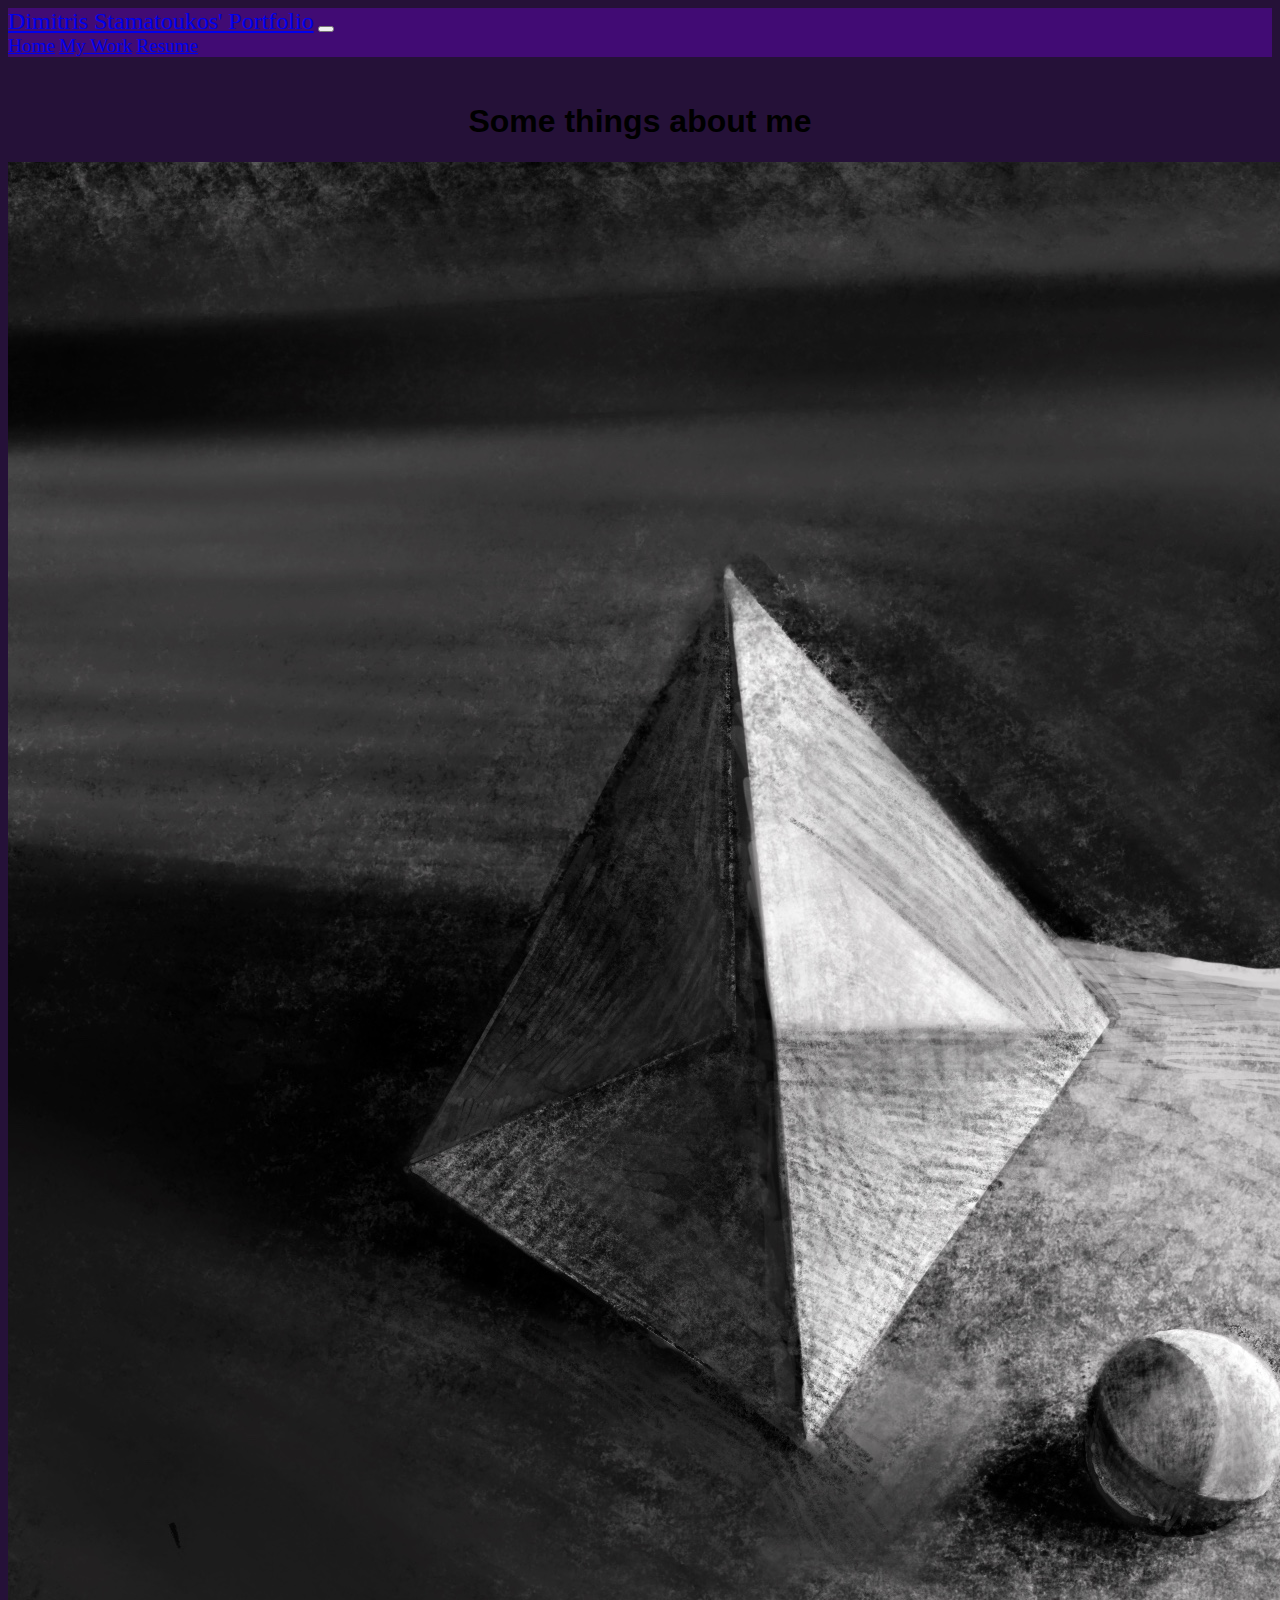
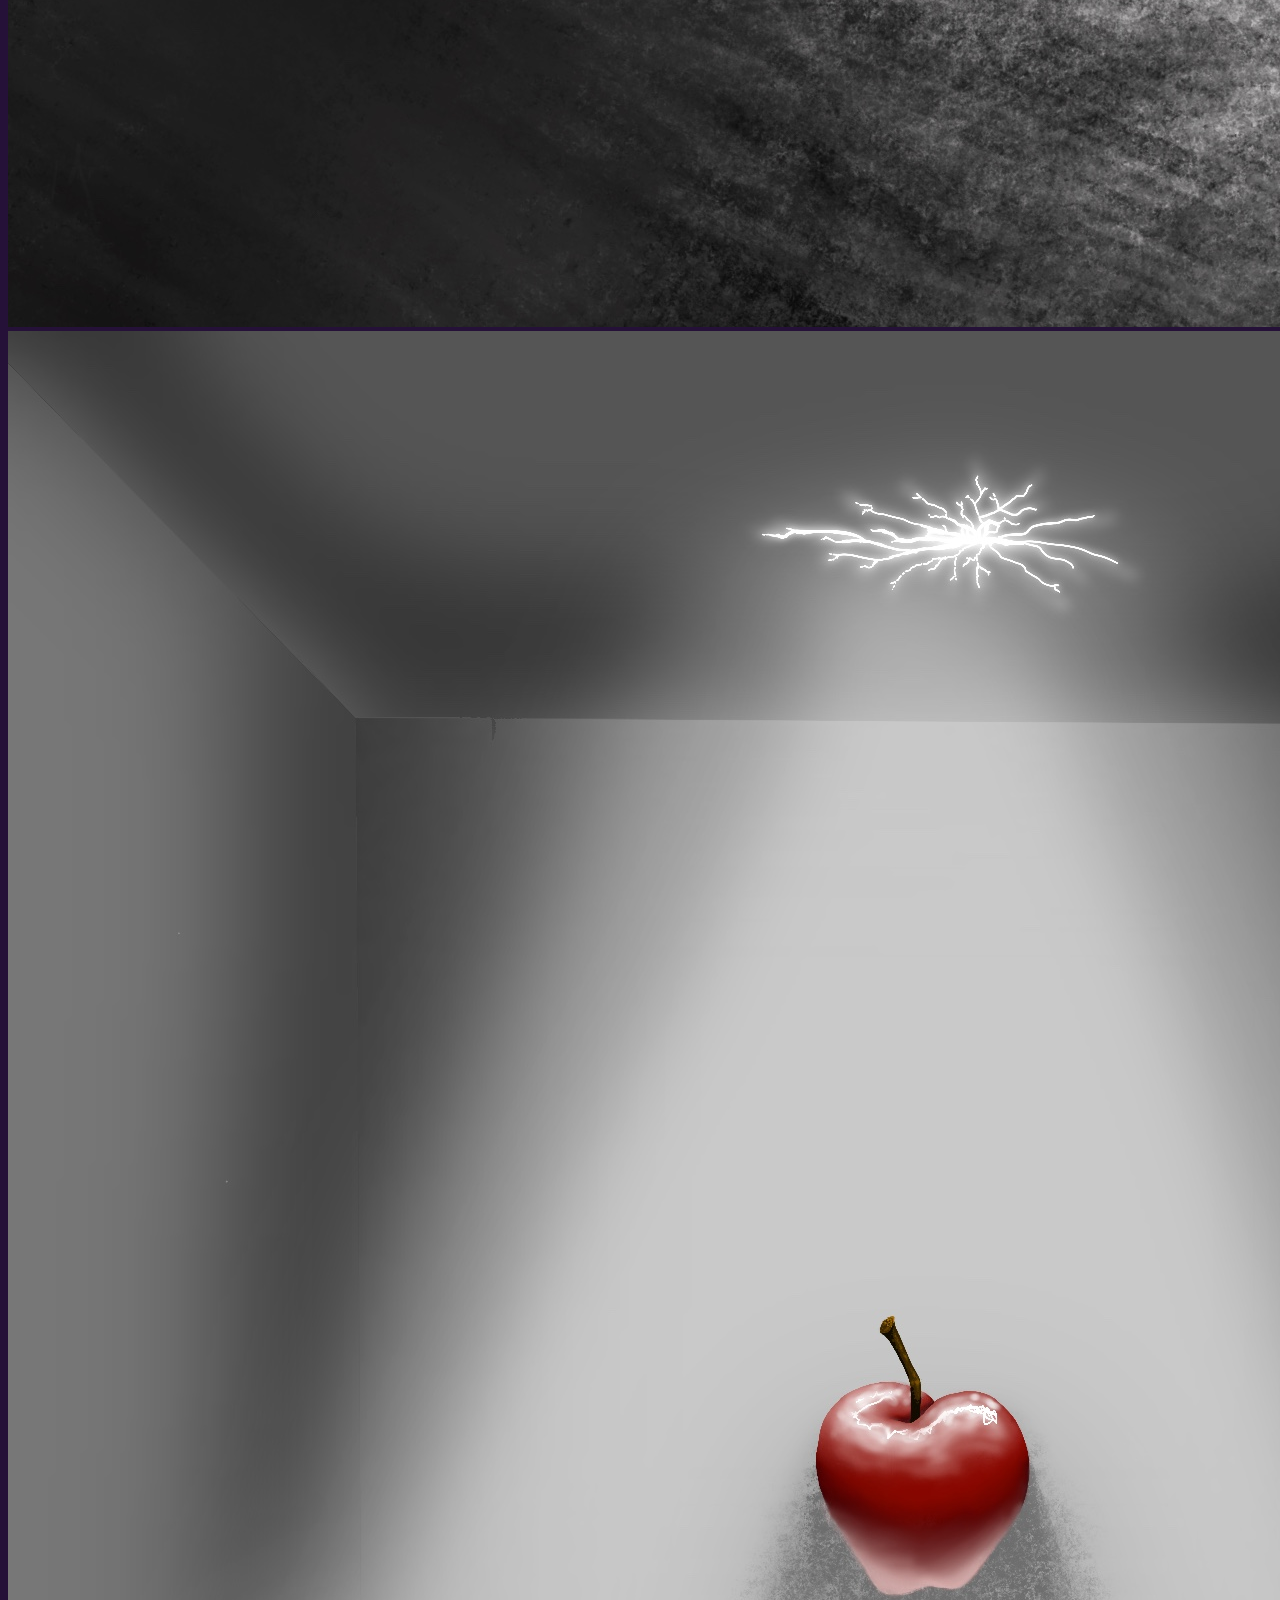
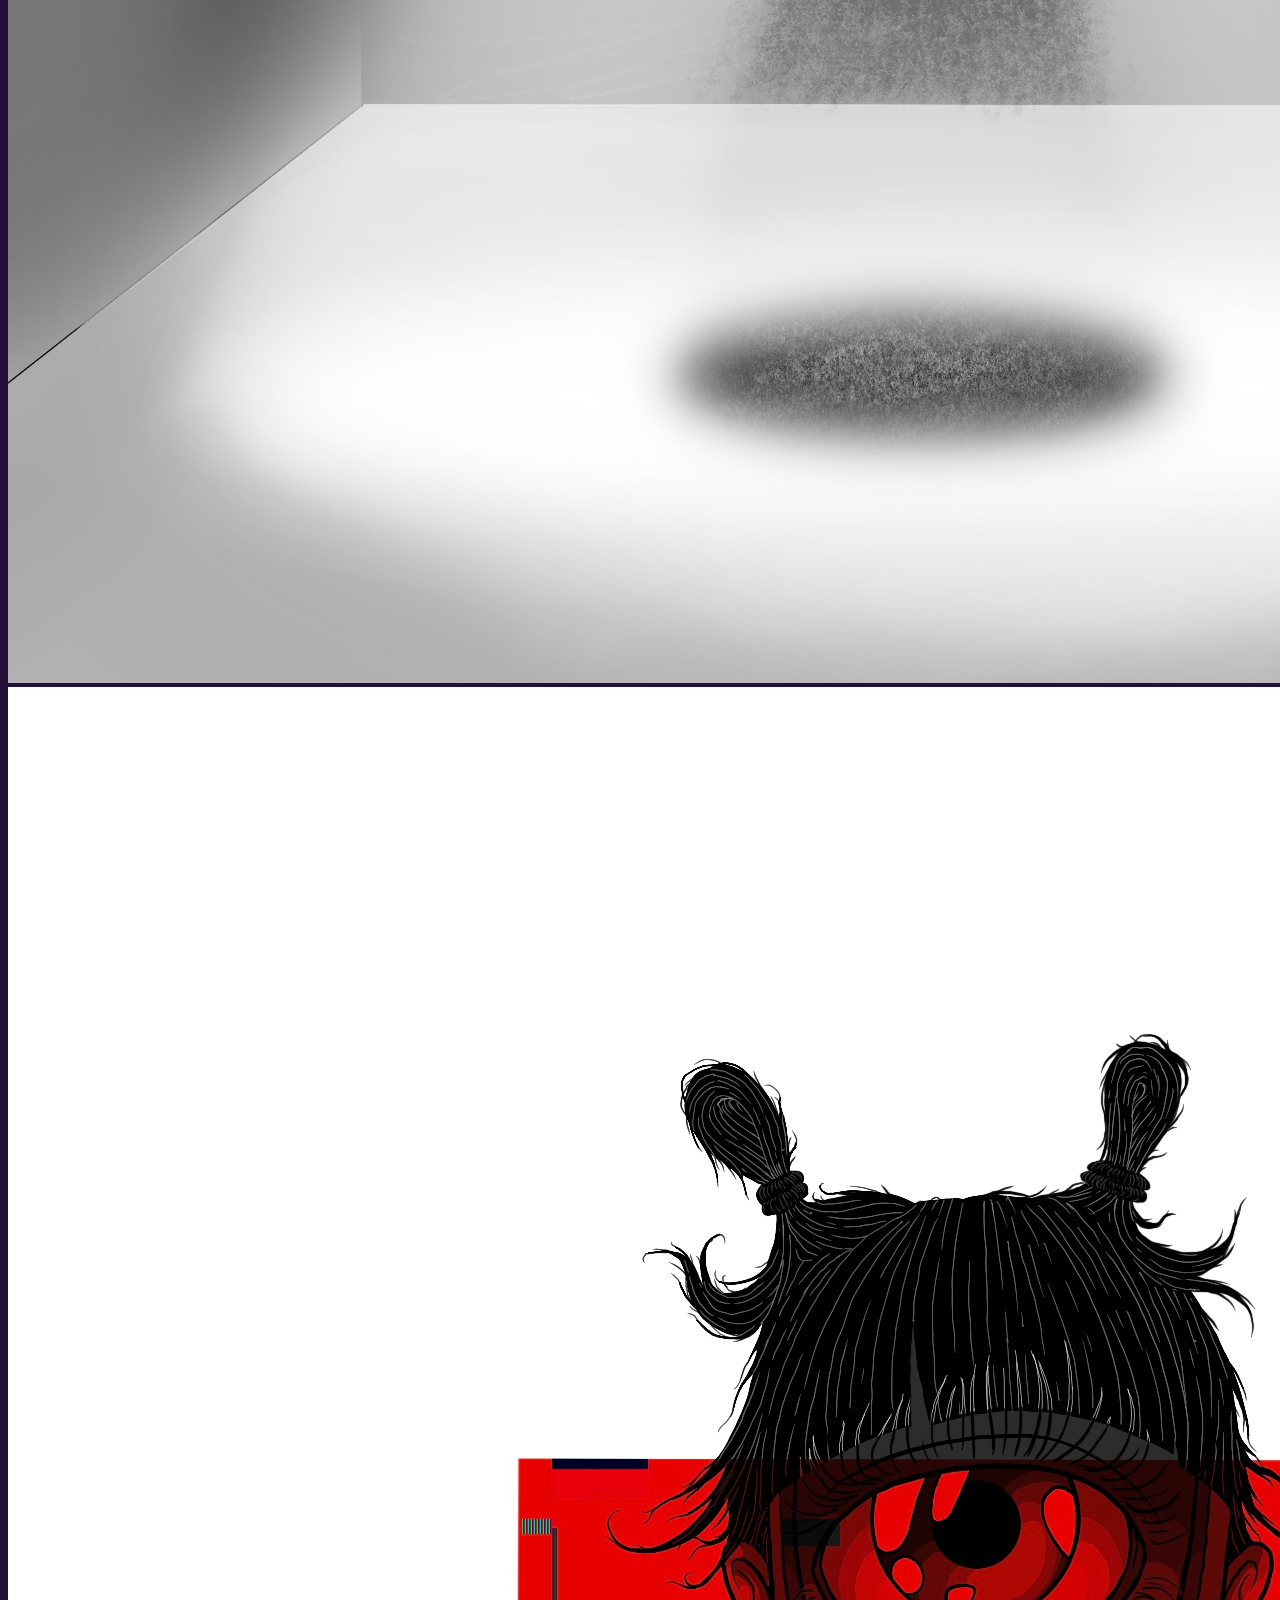
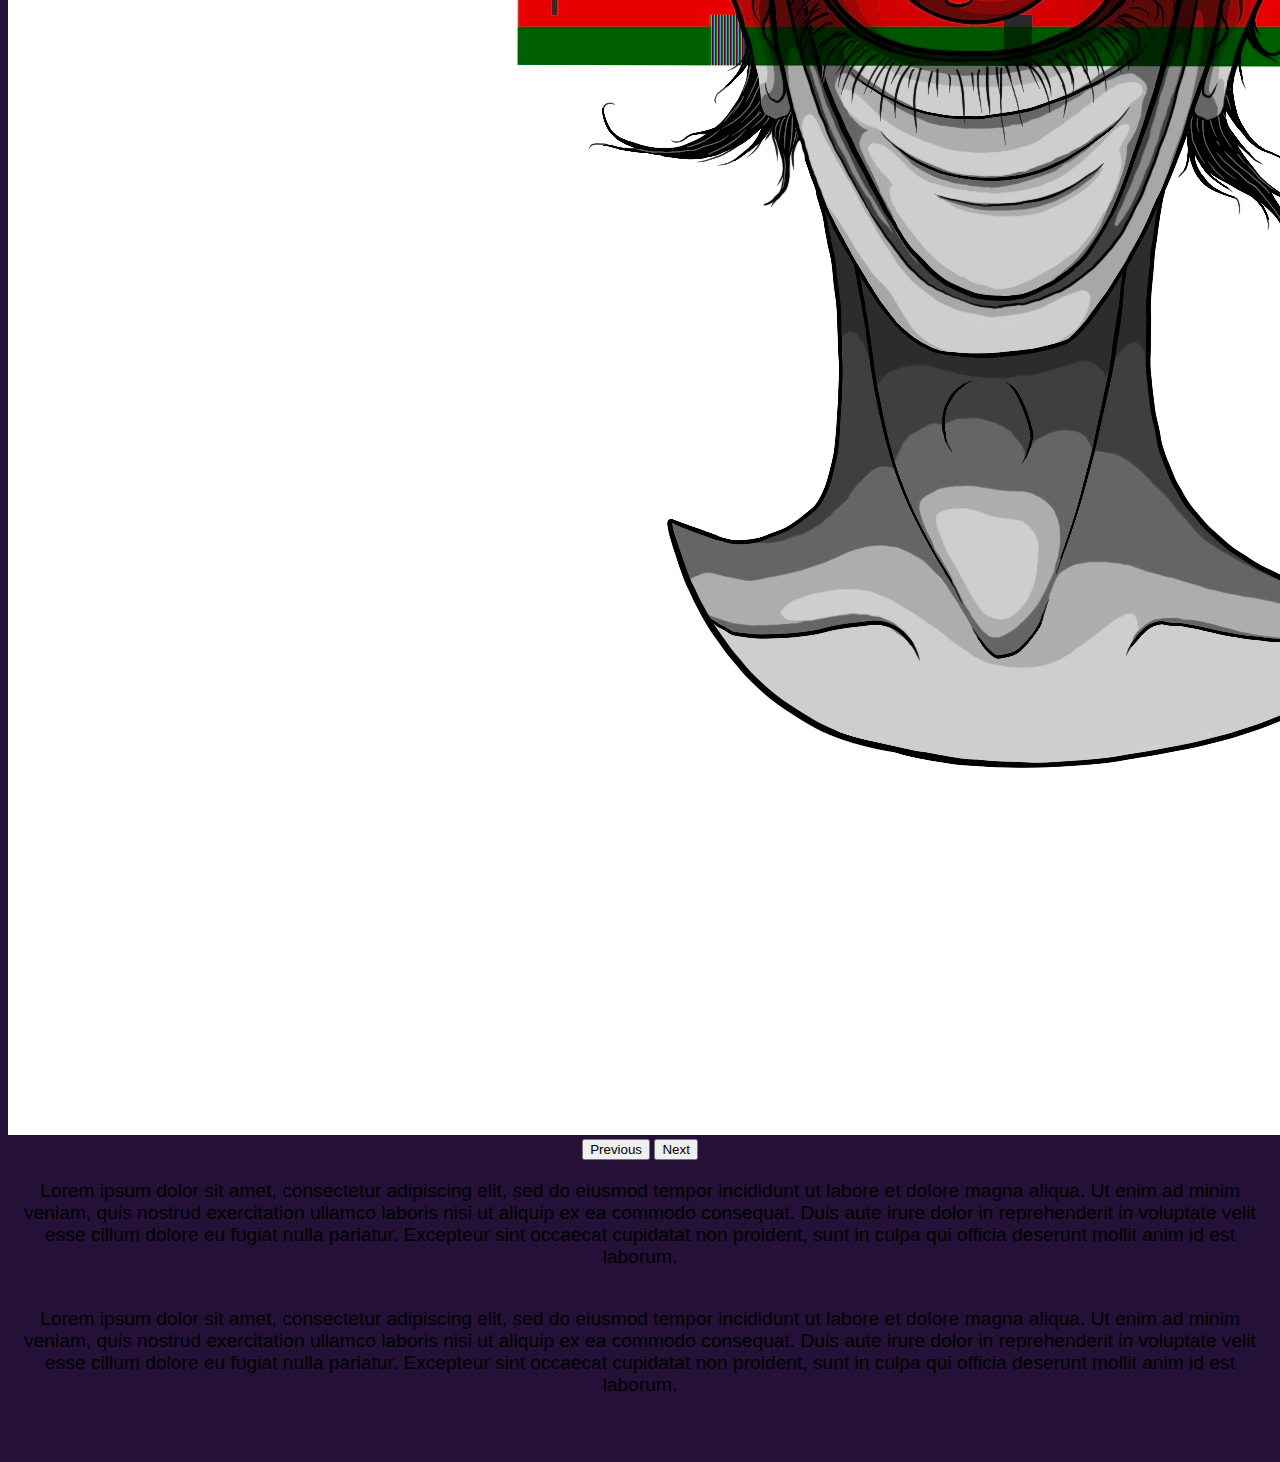
<file: index.html>
<!doctype html>
<html lang="en">
  <head>
    <meta charset="utf-8">
    <meta name="viewport" content="width=device-width, initial-scale=1">
    <title>My Portfolio</title>
    <link href="https://cdn.jsdelivr.net/npm/bootstrap@5.3.0-alpha3/dist/css/bootstrap.min.css" rel="stylesheet" integrity="sha384-KK94CHFLLe+nY2dmCWGMq91rCGa5gtU4mk92HdvYe+M/SXH301p5ILy+dN9+nJOZ" crossorigin="anonymous">
    <link href="styles.css" rel="stylesheet">
  </head>
    <body style="background-color: rgb(37, 17, 56);">
      <nav class="navbar navbar-expand-lg" style="background-color: rgb(65, 11, 116);">
        <div class="container-fluid">
            <a class="navbar-brand text-white" style="font-size:x-large;" href="#">Dimitris Stamatoukos' Portfolio</a>
            <button class="navbar-toggler" type="button" data-bs-toggle="collapse" data-bs-target="#navbarNavAltMarkup" aria-controls="navbarNavAltMarkup" aria-expanded="false" aria-label="Toggle navigation">
              <span class="navbar-toggler-icon"></span>
            </button>
            <div class="collapse navbar-collapse" id="navbarNavAltMarkup">
              <div class="navbar-nav">
                <a class="nav-link active text-white-50" aria-current="page" href="home.html">Home</a>
                <a class="nav-link text-white-50" href="work.html">My Work</a>
                <a class="nav-link text-white-50" href="contact.html">Resume</a>
              </div>
            </div>
        </div>
      </nav>
    <div class="container-lg">
      <h1 class="display-1 text-white">Some things about me</h1>
        <div id="carouselExample" class="carousel slide">
          <div class="carousel-inner">
            <div class="carousel-item active">
              <img src="pics/Pyramid.jpg" class="d-block w-25 mx-auto" alt="Black Lives Matter">
            </div>
            <div class="carousel-item">
              <img src="pics/apple.jpg" class="d-block w-25 mx-auto" alt="Floating apple">
            </div>
            <div class="carousel-item">
              <img src="pics/icu.jpg" class="d-block w-25 mx-auto" alt="All Eyes">
            </div>
          </div>
          <button class="carousel-control-prev" type="button" data-bs-target="#carouselExample" data-bs-slide="prev">
            <span class="carousel-control-prev-icon" aria-hidden="true"></span>
            <span class="visually-hidden">Previous</span>
          </button>
          <button class="carousel-control-next" type="button" data-bs-target="#carouselExample" data-bs-slide="next">
            <span class="carousel-control-next-icon" aria-hidden="true"></span>
            <span class="visually-hidden">Next</span>
          </button>
        </div>
      <p class="text-white-50">
        Lorem ipsum dolor sit amet, consectetur adipiscing elit, sed do eiusmod tempor incididunt ut labore et dolore magna aliqua. Ut enim ad minim veniam, quis nostrud exercitation ullamco laboris nisi ut aliquip ex ea commodo consequat. Duis aute irure dolor in reprehenderit in voluptate velit esse cillum dolore eu fugiat nulla pariatur. Excepteur sint occaecat cupidatat non proident, sunt in culpa qui officia deserunt mollit anim id est laborum.
      </p>
      <p class="text-white-50">
        Lorem ipsum dolor sit amet, consectetur adipiscing elit, sed do eiusmod tempor incididunt ut labore et dolore magna aliqua. Ut enim ad minim veniam, quis nostrud exercitation ullamco laboris nisi ut aliquip ex ea commodo consequat. Duis aute irure dolor in reprehenderit in voluptate velit esse cillum dolore eu fugiat nulla pariatur. Excepteur sint occaecat cupidatat non proident, sunt in culpa qui officia deserunt mollit anim id est laborum.
      </p>
    </div>
  <script src="https://cdn.jsdelivr.net/npm/bootstrap@5.3.0-alpha3/dist/js/bootstrap.bundle.min.js" integrity="sha384-ENjdO4Dr2bkBIFxQpeoTz1HIcje39Wm4jDKdf19U8gI4ddQ3GYNS7NTKfAdVQSZe" crossorigin="anonymous"></script>
  </body>
</html
</file>
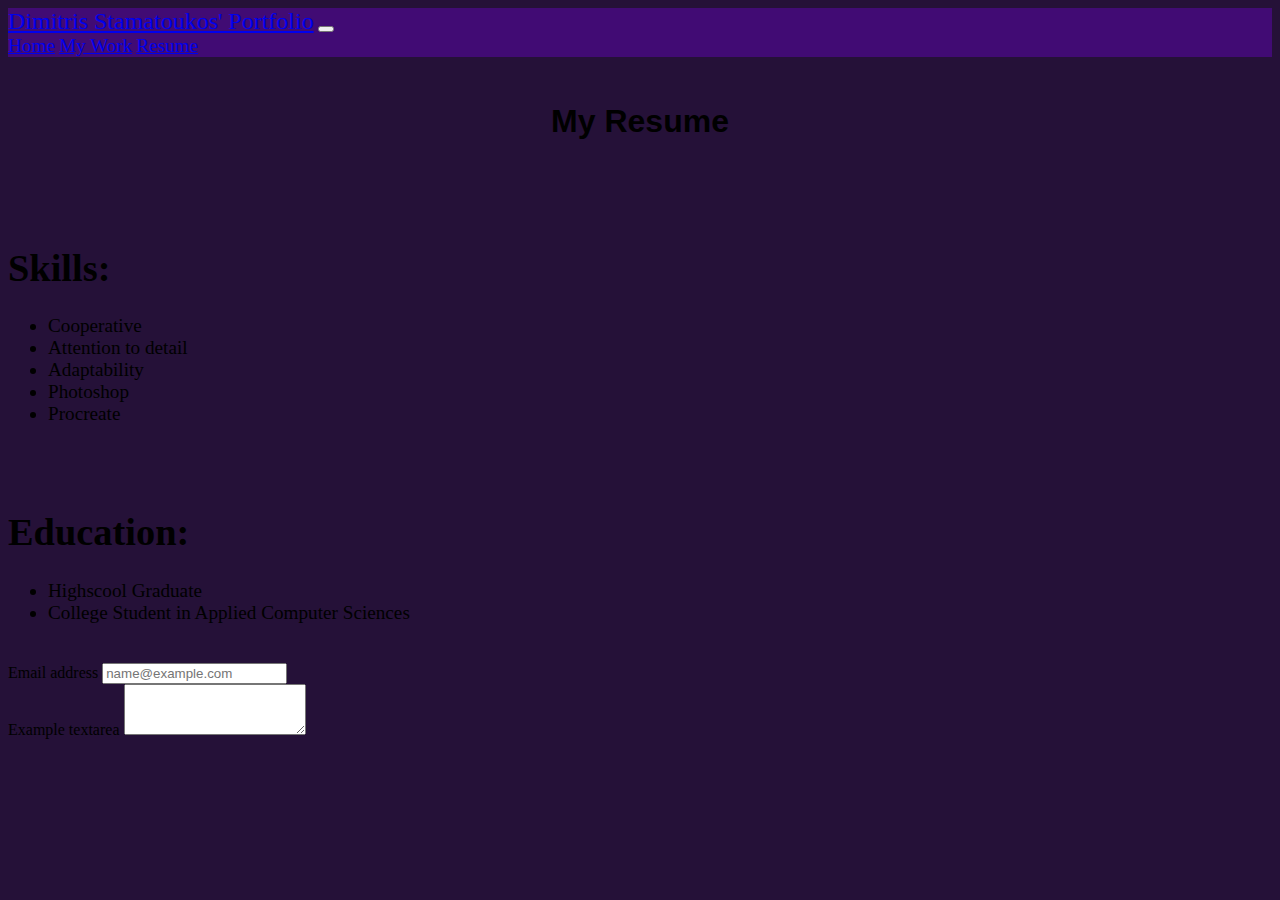
<file: contact.html>
<!doctype html>
<html lang="en">
  <head>
    <meta charset="utf-8">
    <meta name="viewport" content="width=device-width, initial-scale=1">
    <title>My Portfolio</title>
    <link href="https://cdn.jsdelivr.net/npm/bootstrap@5.3.0-alpha3/dist/css/bootstrap.min.css" rel="stylesheet" integrity="sha384-KK94CHFLLe+nY2dmCWGMq91rCGa5gtU4mk92HdvYe+M/SXH301p5ILy+dN9+nJOZ" crossorigin="anonymous">
    <link href="styles.css" rel="stylesheet">
  </head>
  <body style="background-color: rgb(37, 17, 56);">
    <nav class="navbar navbar-expand-lg" style="background-color: rgb(65, 11, 116);">
        <div class="container-fluid">
            <a class="navbar-brand text-white" style="font-size:x-large;" href="#">Dimitris Stamatoukos' Portfolio</a>
            <button class="navbar-toggler" type="button" data-bs-toggle="collapse" data-bs-target="#navbarNavAltMarkup" aria-controls="navbarNavAltMarkup" aria-expanded="false" aria-label="Toggle navigation">
            <span class="navbar-toggler-icon"></span>
            </button>
            <div class="collapse navbar-collapse" id="navbarNavAltMarkup">
            <div class="navbar-nav">
                <a class="nav-link active text-white-50" aria-current="page" href="home.html">Home</a>
                <a class="nav-link text-white-50" href="work.html">My Work</a>
                <a class="nav-link text-white-50" href="contact.html">Resume</a>
            </div>
            </div>
        </div>
    </nav>
    <div class="container-lg">
        <h1 class="display-1 text-white">My Resume</h1>
    </div>
    <div class="container-sm text-white-50">
      <h1>Skills:</h1>
      <ul>
        <li>Cooperative</li>
        <li>Attention to detail</li>
        <li>Adaptability</li>
        <li>Photoshop</li>
        <li>Procreate</li>
      </ul>
    </div>
    <div class="container-sm text-white-50">
      <h1>Education:</h1>
      <ul>
        <li>Highscool Graduate</li>
        <li>College Student in Applied Computer Sciences</li>
      </ul>
    </div>
    <div class="container-sm">
      <div class="mb-3">
        <label for="exampleFormControlInput1" class="form-label form-control-sm">Email address</label>
        <input type="email" class="form-control form-control-sm" id="exampleFormControlInput1" placeholder="name@example.com">
      </div>
      <div class="mb-3">
        <label for="exampleFormControlTextarea1" class="form-label">Example textarea</label>
        <textarea class="form-control" id="exampleFormControlTextarea1" rows="3"></textarea>
      </div>
    </div>
    <script src="https://cdn.jsdelivr.net/npm/bootstrap@5.3.0-alpha3/dist/js/bootstrap.bundle.min.js" integrity="sha384-ENjdO4Dr2bkBIFxQpeoTz1HIcje39Wm4jDKdf19U8gI4ddQ3GYNS7NTKfAdVQSZe" crossorigin="anonymous"></script>
  </body>
</html>
</file>
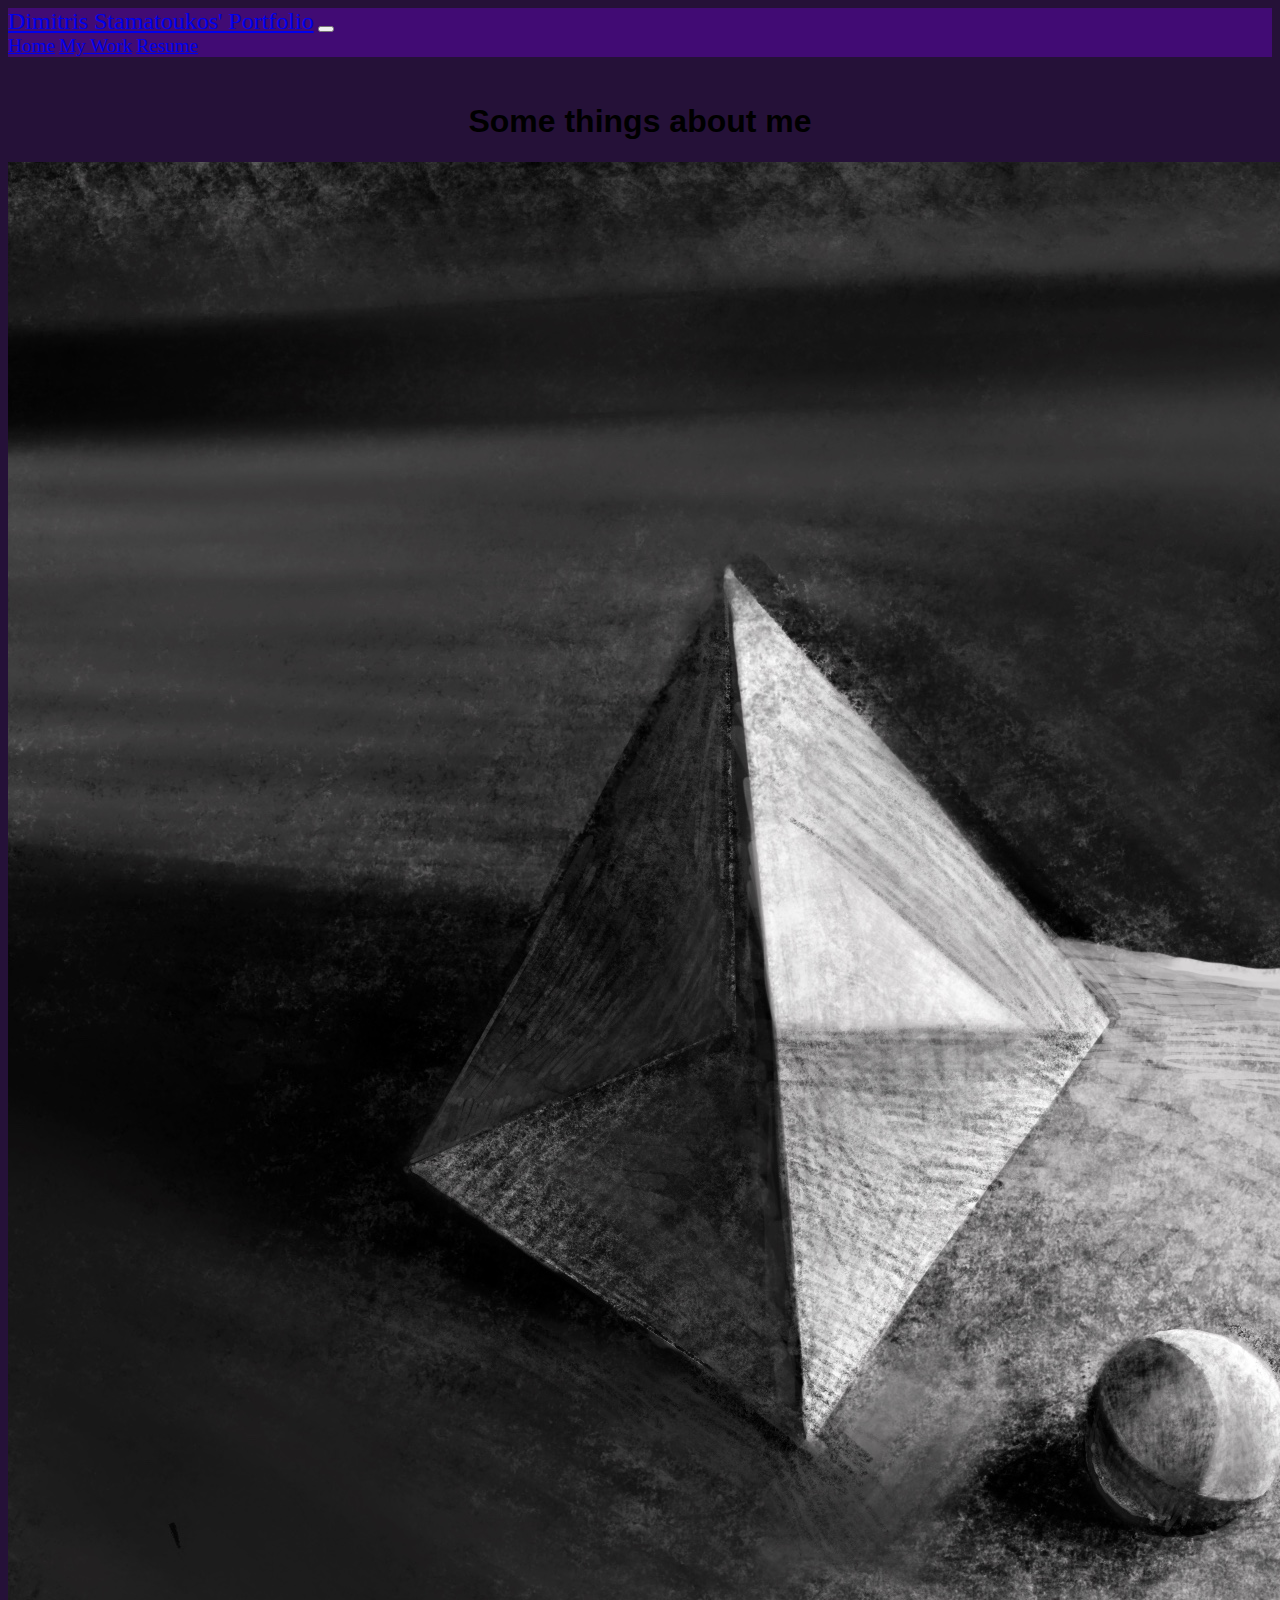
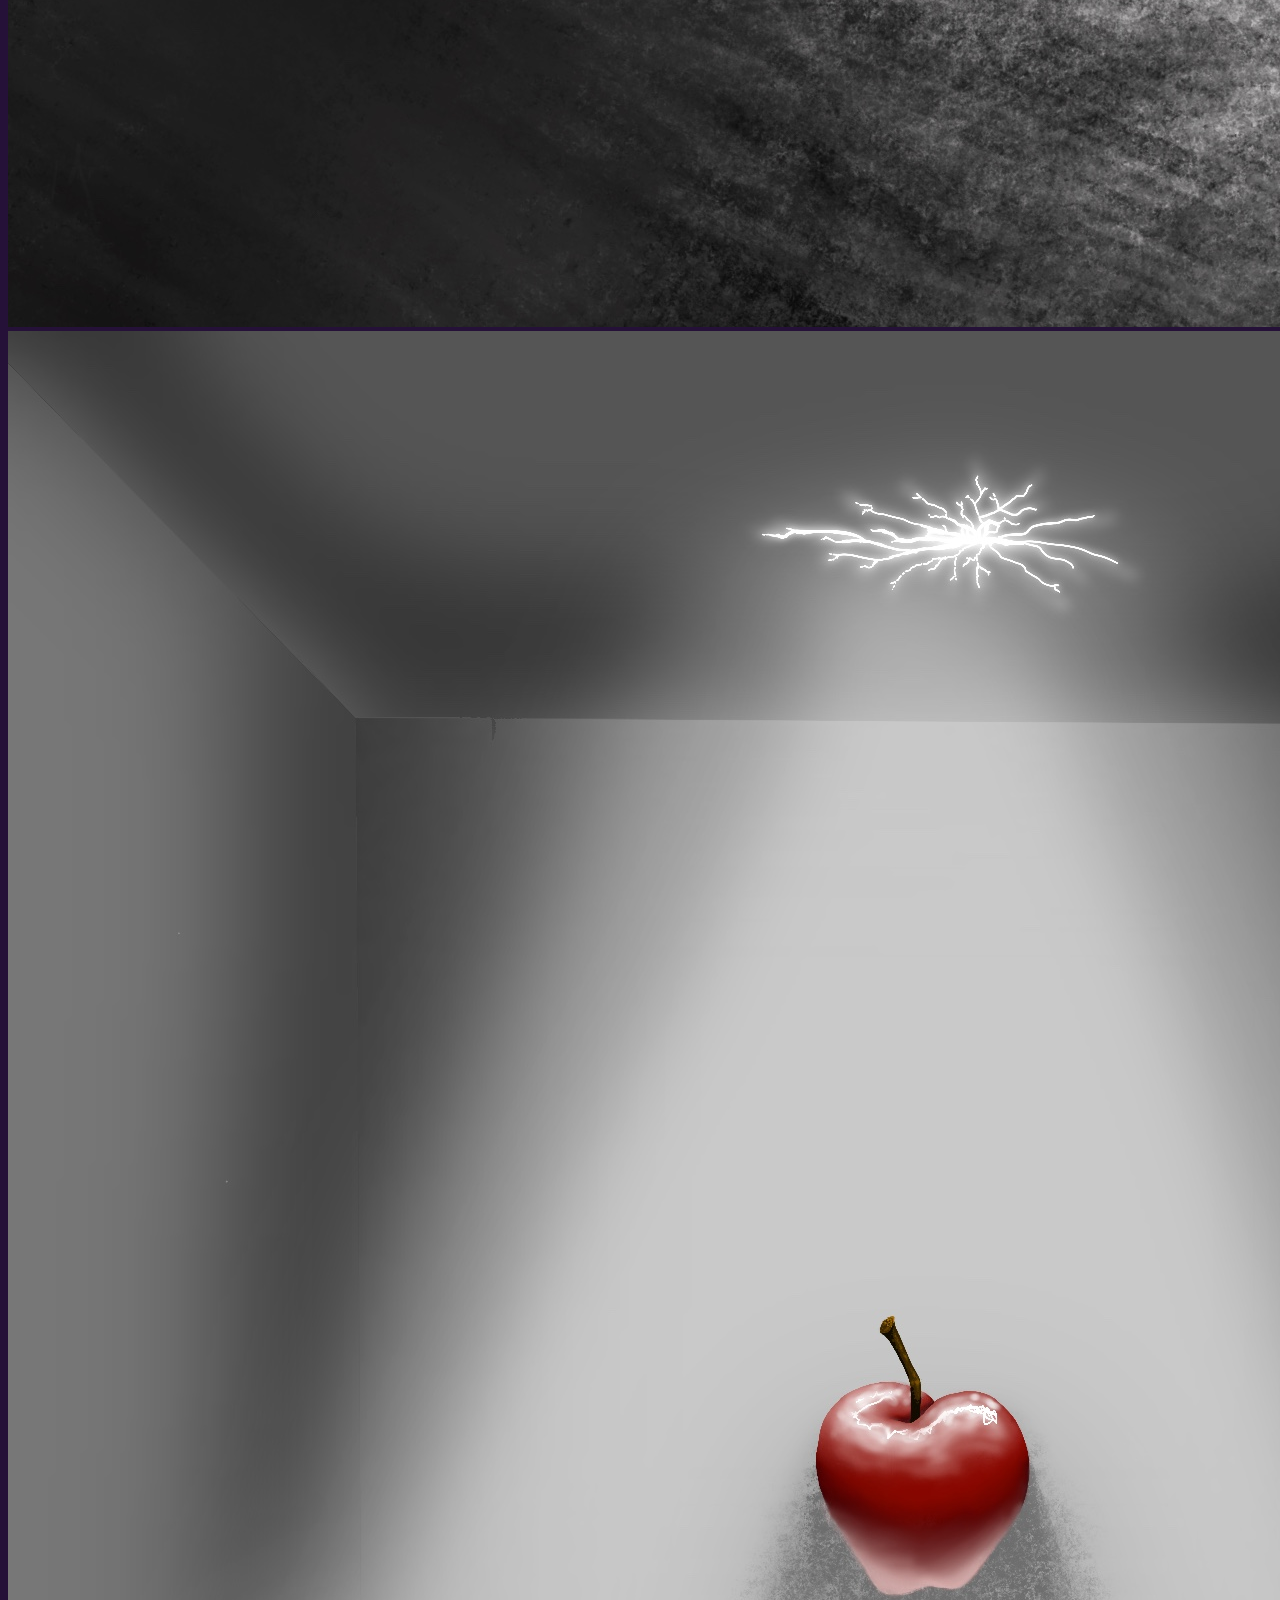
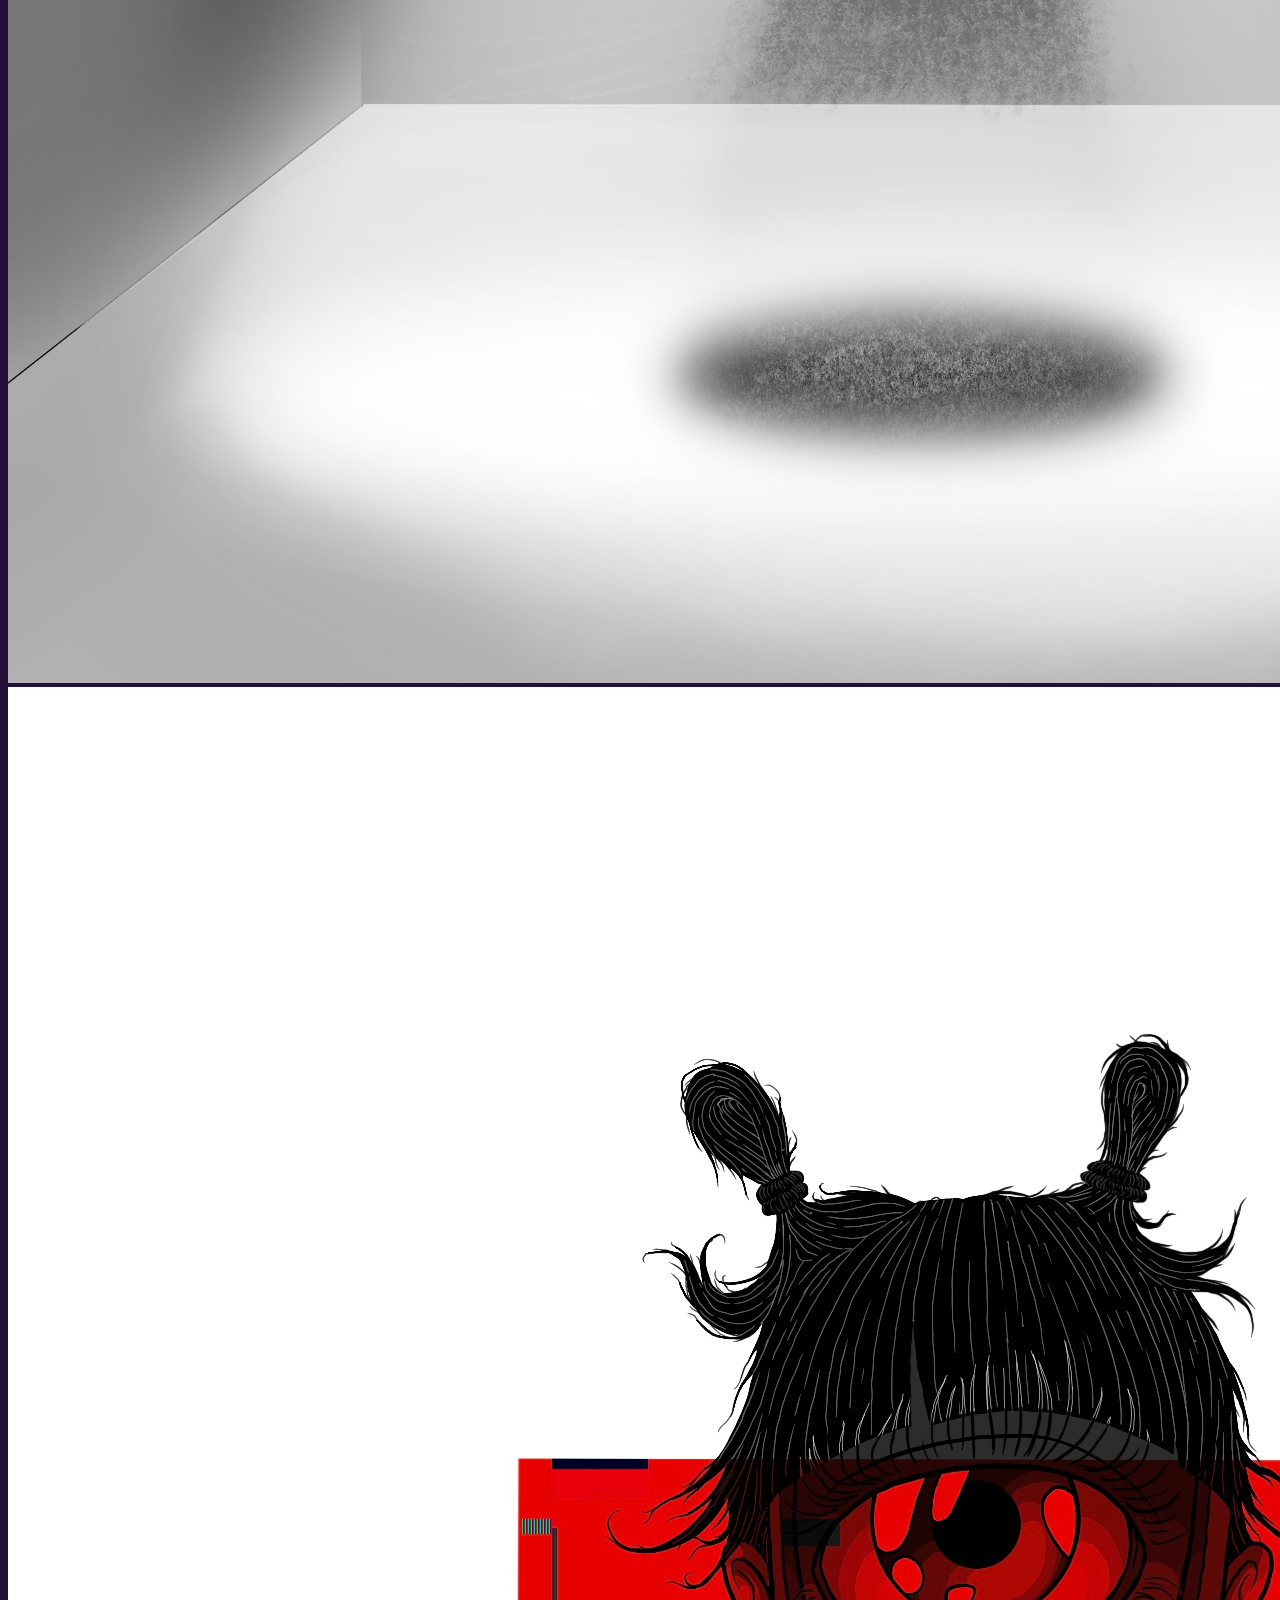
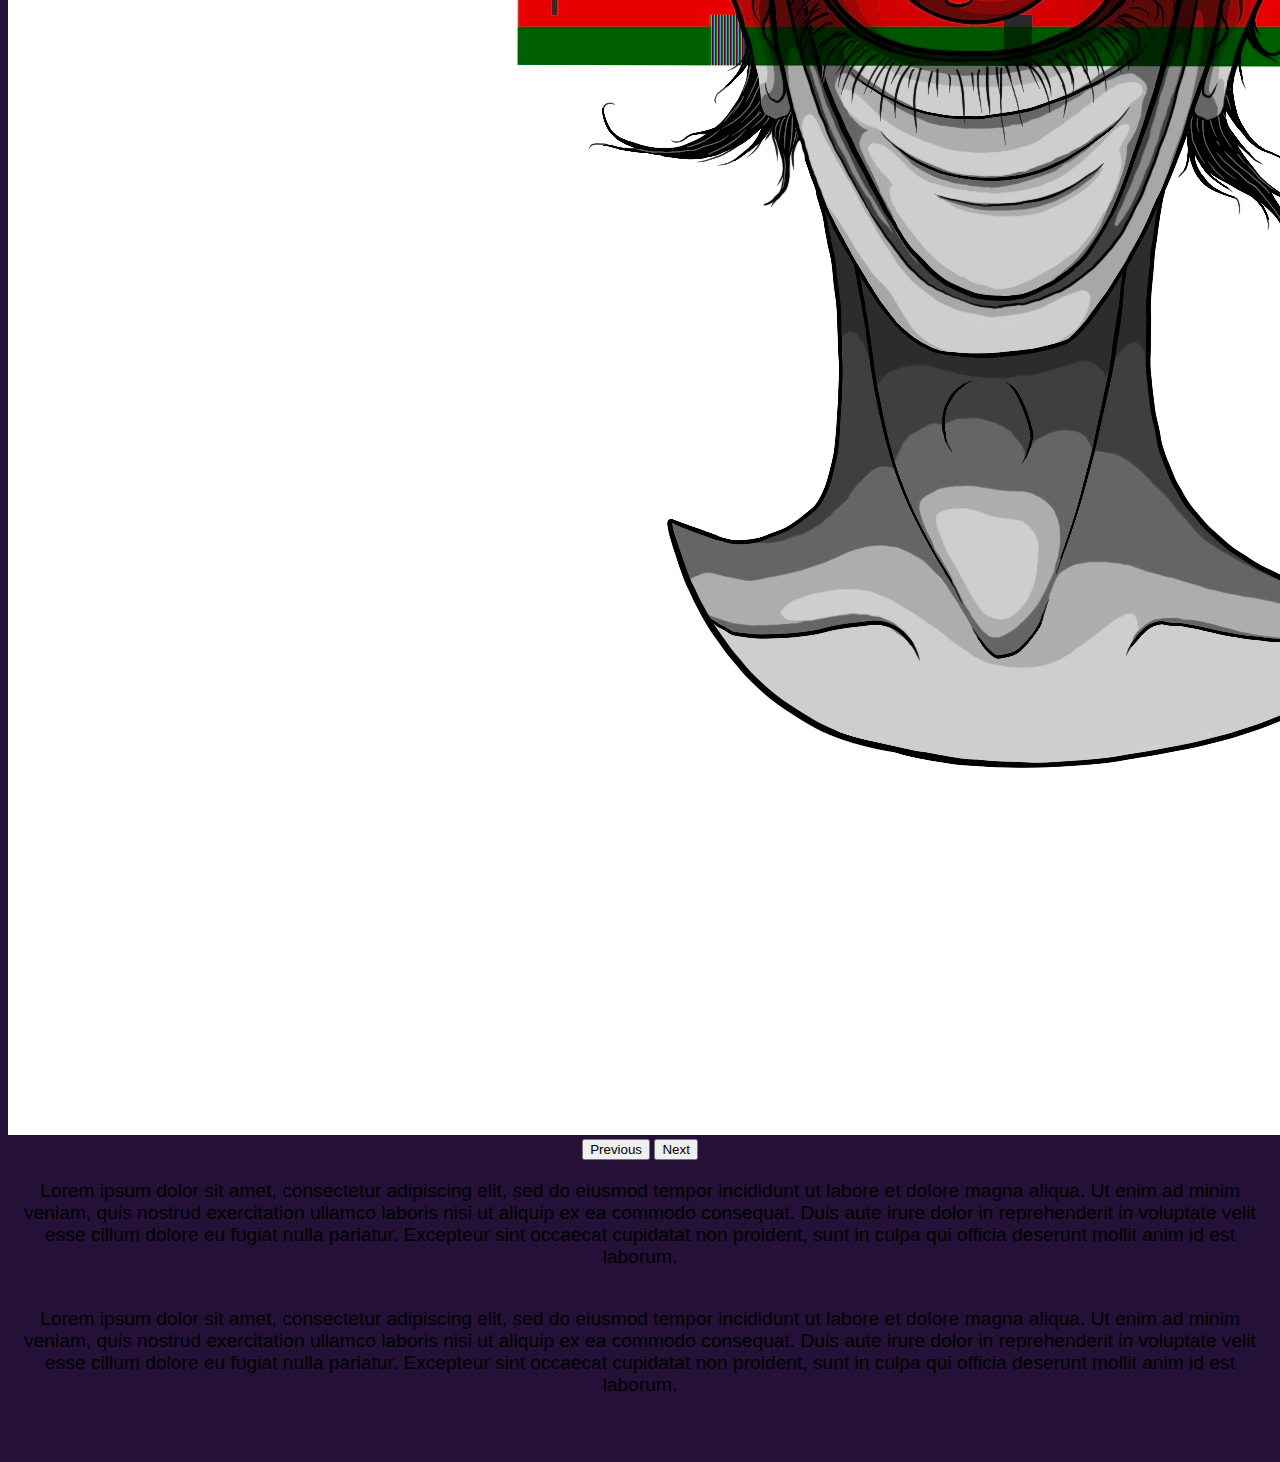
<file: home.html>
<!doctype html>
<html lang="en">
  <head>
    <meta charset="utf-8">
    <meta name="viewport" content="width=device-width, initial-scale=1">
    <title>My Portfolio</title>
    <link href="https://cdn.jsdelivr.net/npm/bootstrap@5.3.0-alpha3/dist/css/bootstrap.min.css" rel="stylesheet" integrity="sha384-KK94CHFLLe+nY2dmCWGMq91rCGa5gtU4mk92HdvYe+M/SXH301p5ILy+dN9+nJOZ" crossorigin="anonymous">
    <link href="styles.css" rel="stylesheet">
  </head>
    <body style="background-color: rgb(37, 17, 56);">
      <nav class="navbar navbar-expand-lg" style="background-color: rgb(65, 11, 116);">
        <div class="container-fluid">
            <a class="navbar-brand text-white" style="font-size:x-large;" href="#">Dimitris Stamatoukos' Portfolio</a>
            <button class="navbar-toggler" type="button" data-bs-toggle="collapse" data-bs-target="#navbarNavAltMarkup" aria-controls="navbarNavAltMarkup" aria-expanded="false" aria-label="Toggle navigation">
              <span class="navbar-toggler-icon"></span>
            </button>
            <div class="collapse navbar-collapse" id="navbarNavAltMarkup">
              <div class="navbar-nav">
                <a class="nav-link active text-white-50" aria-current="page" href="home.html">Home</a>
                <a class="nav-link text-white-50" href="work.html">My Work</a>
                <a class="nav-link text-white-50" href="contact.html">Resume</a>
              </div>
            </div>
        </div>
      </nav>
    <div class="container-lg">
      <h1 class="display-1 text-white">Some things about me</h1>
        <div id="carouselExample" class="carousel slide">
          <div class="carousel-inner">
            <div class="carousel-item active">
              <img src="pics/Pyramid.jpg" class="d-block w-25 mx-auto" alt="Black Lives Matter">
            </div>
            <div class="carousel-item">
              <img src="pics/apple.jpg" class="d-block w-25 mx-auto" alt="Floating apple">
            </div>
            <div class="carousel-item">
              <img src="pics/icu.jpg" class="d-block w-25 mx-auto" alt="All Eyes">
            </div>
          </div>
          <button class="carousel-control-prev" type="button" data-bs-target="#carouselExample" data-bs-slide="prev">
            <span class="carousel-control-prev-icon" aria-hidden="true"></span>
            <span class="visually-hidden">Previous</span>
          </button>
          <button class="carousel-control-next" type="button" data-bs-target="#carouselExample" data-bs-slide="next">
            <span class="carousel-control-next-icon" aria-hidden="true"></span>
            <span class="visually-hidden">Next</span>
          </button>
        </div>
      <p class="text-white-50">
        Lorem ipsum dolor sit amet, consectetur adipiscing elit, sed do eiusmod tempor incididunt ut labore et dolore magna aliqua. Ut enim ad minim veniam, quis nostrud exercitation ullamco laboris nisi ut aliquip ex ea commodo consequat. Duis aute irure dolor in reprehenderit in voluptate velit esse cillum dolore eu fugiat nulla pariatur. Excepteur sint occaecat cupidatat non proident, sunt in culpa qui officia deserunt mollit anim id est laborum.
      </p>
      <p class="text-white-50">
        Lorem ipsum dolor sit amet, consectetur adipiscing elit, sed do eiusmod tempor incididunt ut labore et dolore magna aliqua. Ut enim ad minim veniam, quis nostrud exercitation ullamco laboris nisi ut aliquip ex ea commodo consequat. Duis aute irure dolor in reprehenderit in voluptate velit esse cillum dolore eu fugiat nulla pariatur. Excepteur sint occaecat cupidatat non proident, sunt in culpa qui officia deserunt mollit anim id est laborum.
      </p>
    </div>
  <script src="https://cdn.jsdelivr.net/npm/bootstrap@5.3.0-alpha3/dist/js/bootstrap.bundle.min.js" integrity="sha384-ENjdO4Dr2bkBIFxQpeoTz1HIcje39Wm4jDKdf19U8gI4ddQ3GYNS7NTKfAdVQSZe" crossorigin="anonymous"></script>
  </body>
</html
</file>
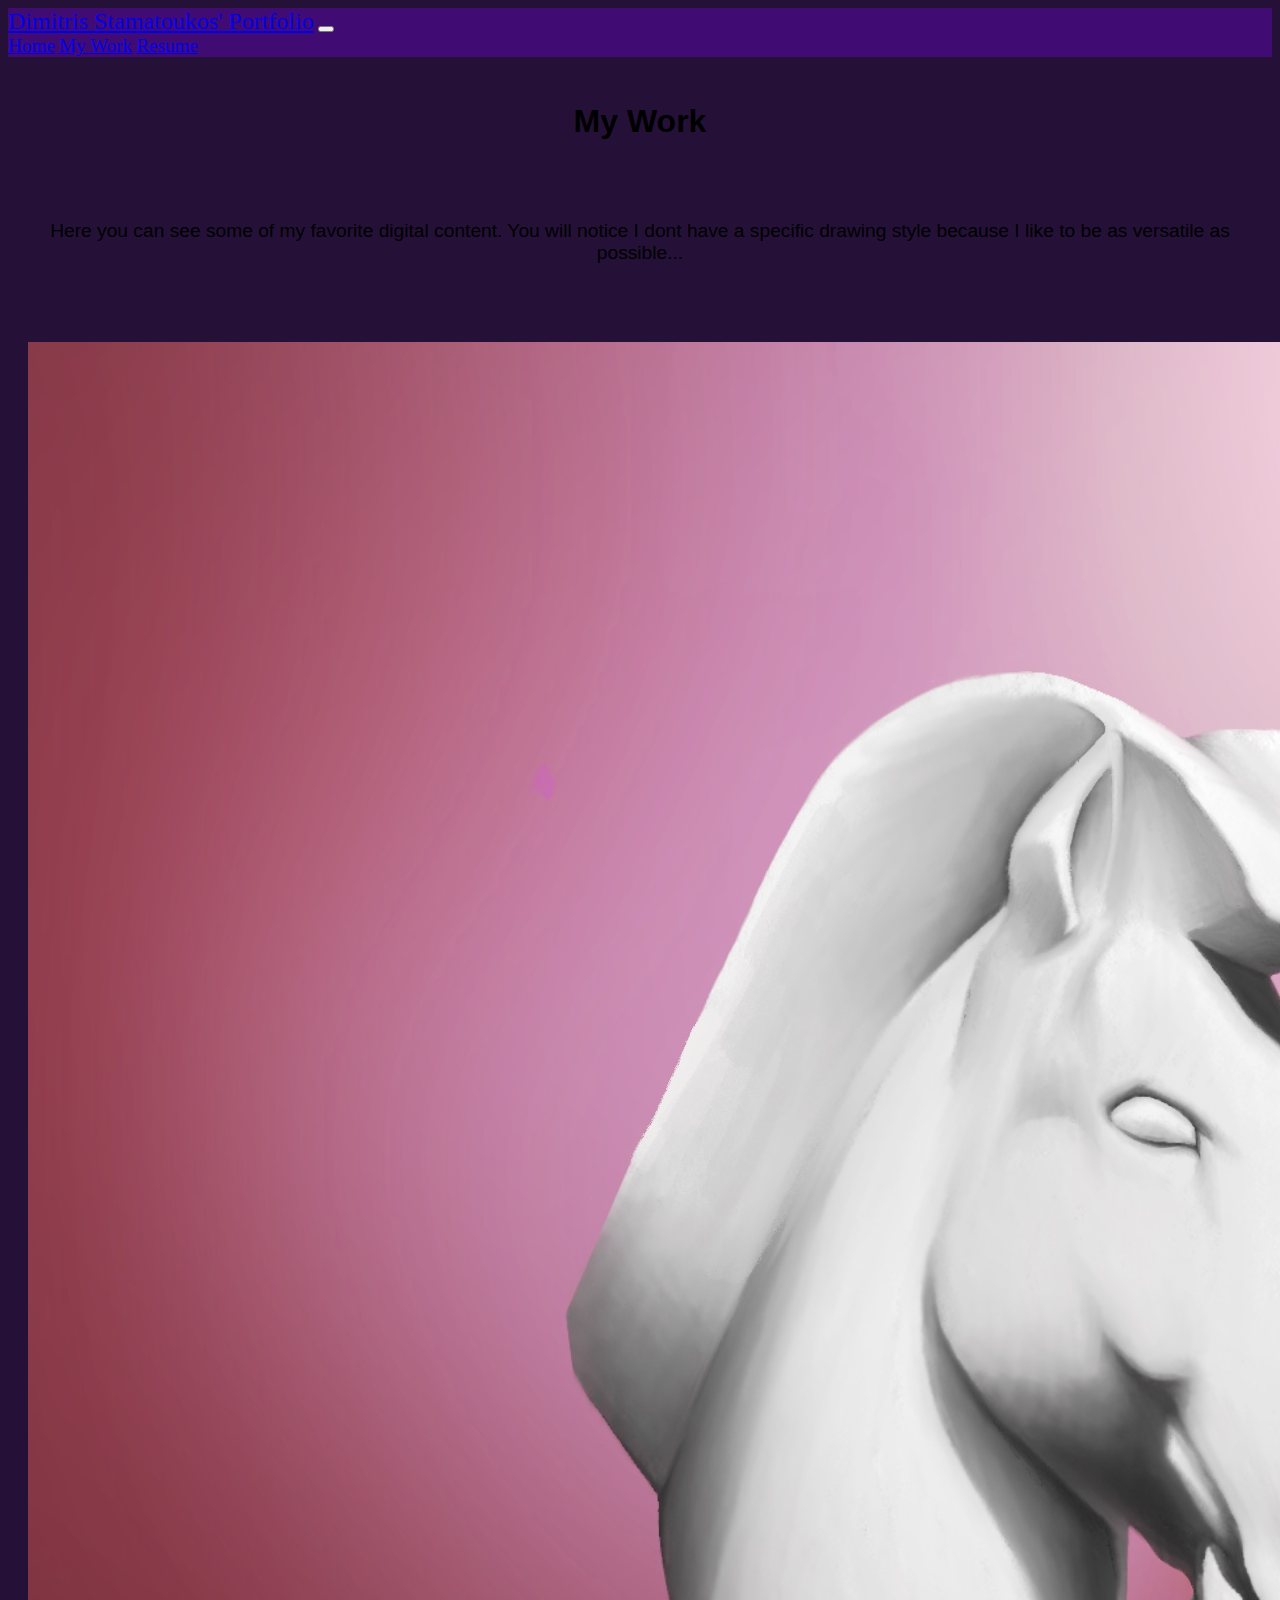
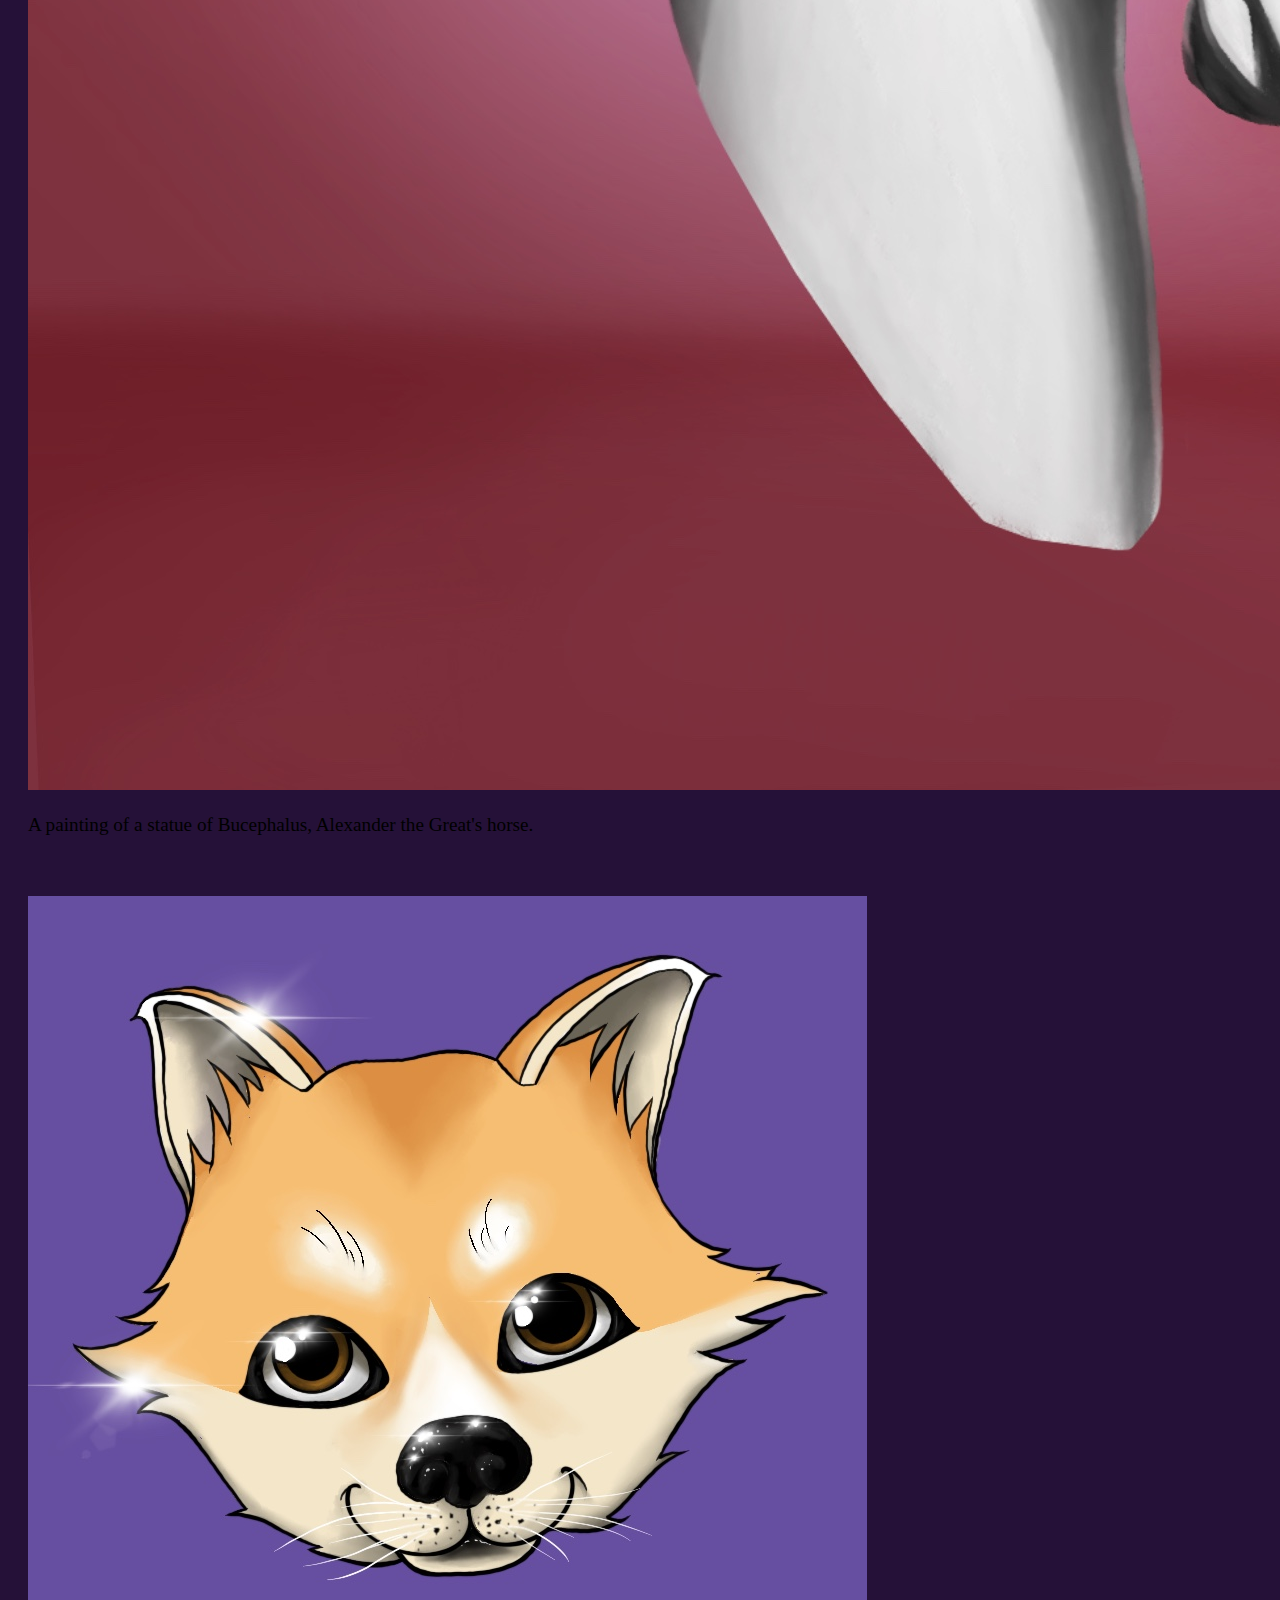
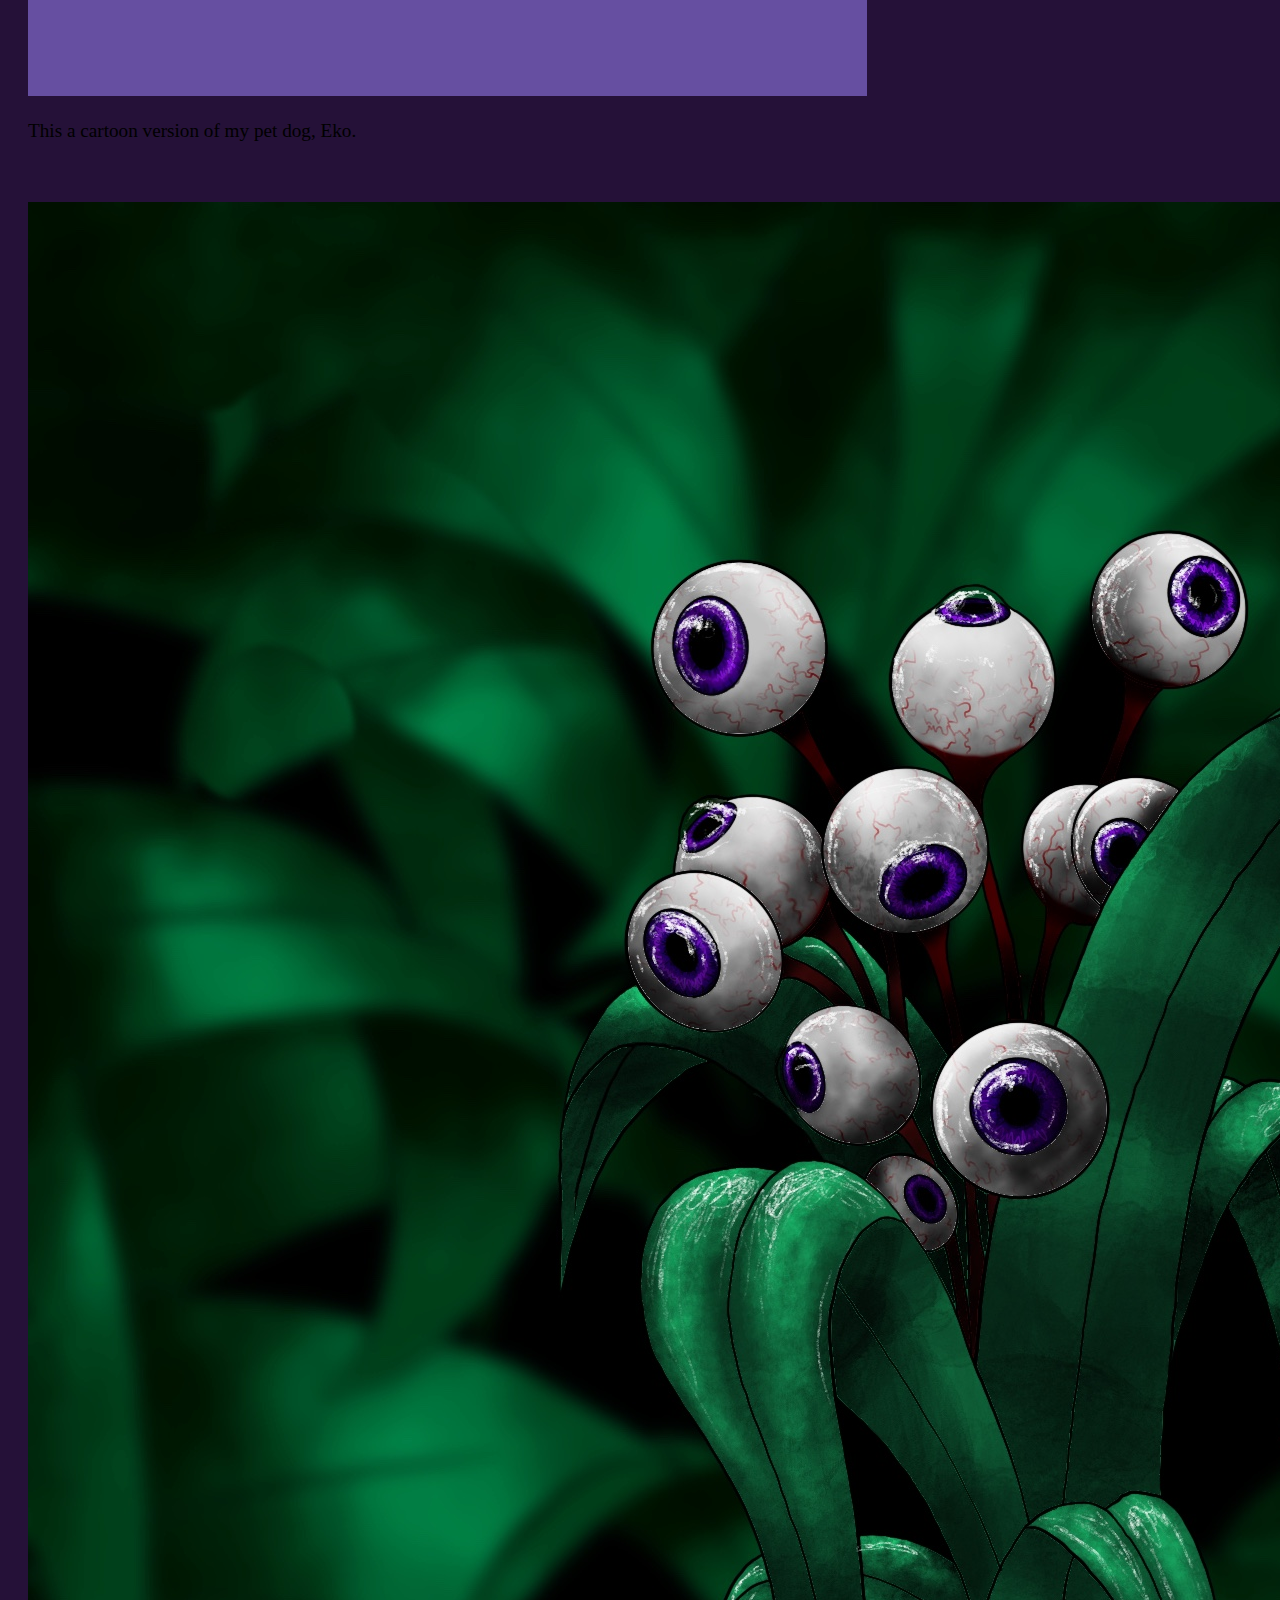
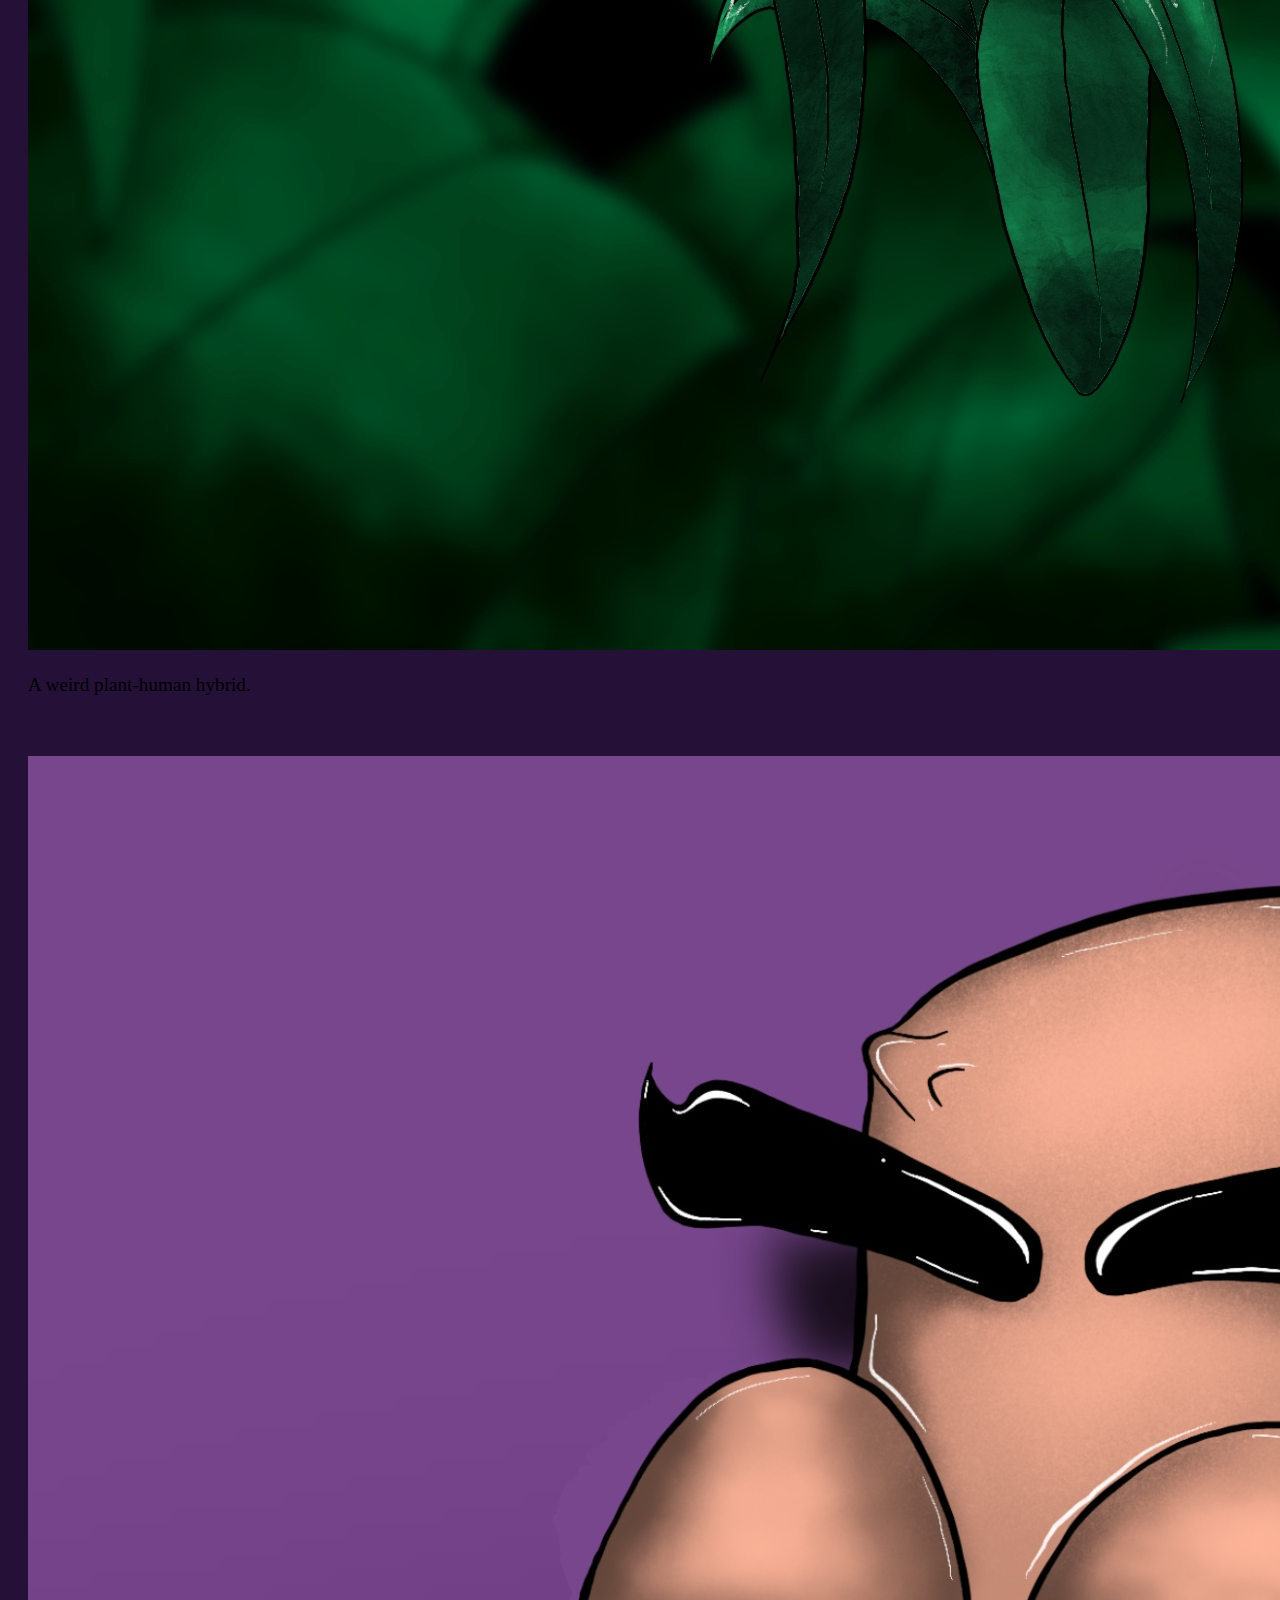
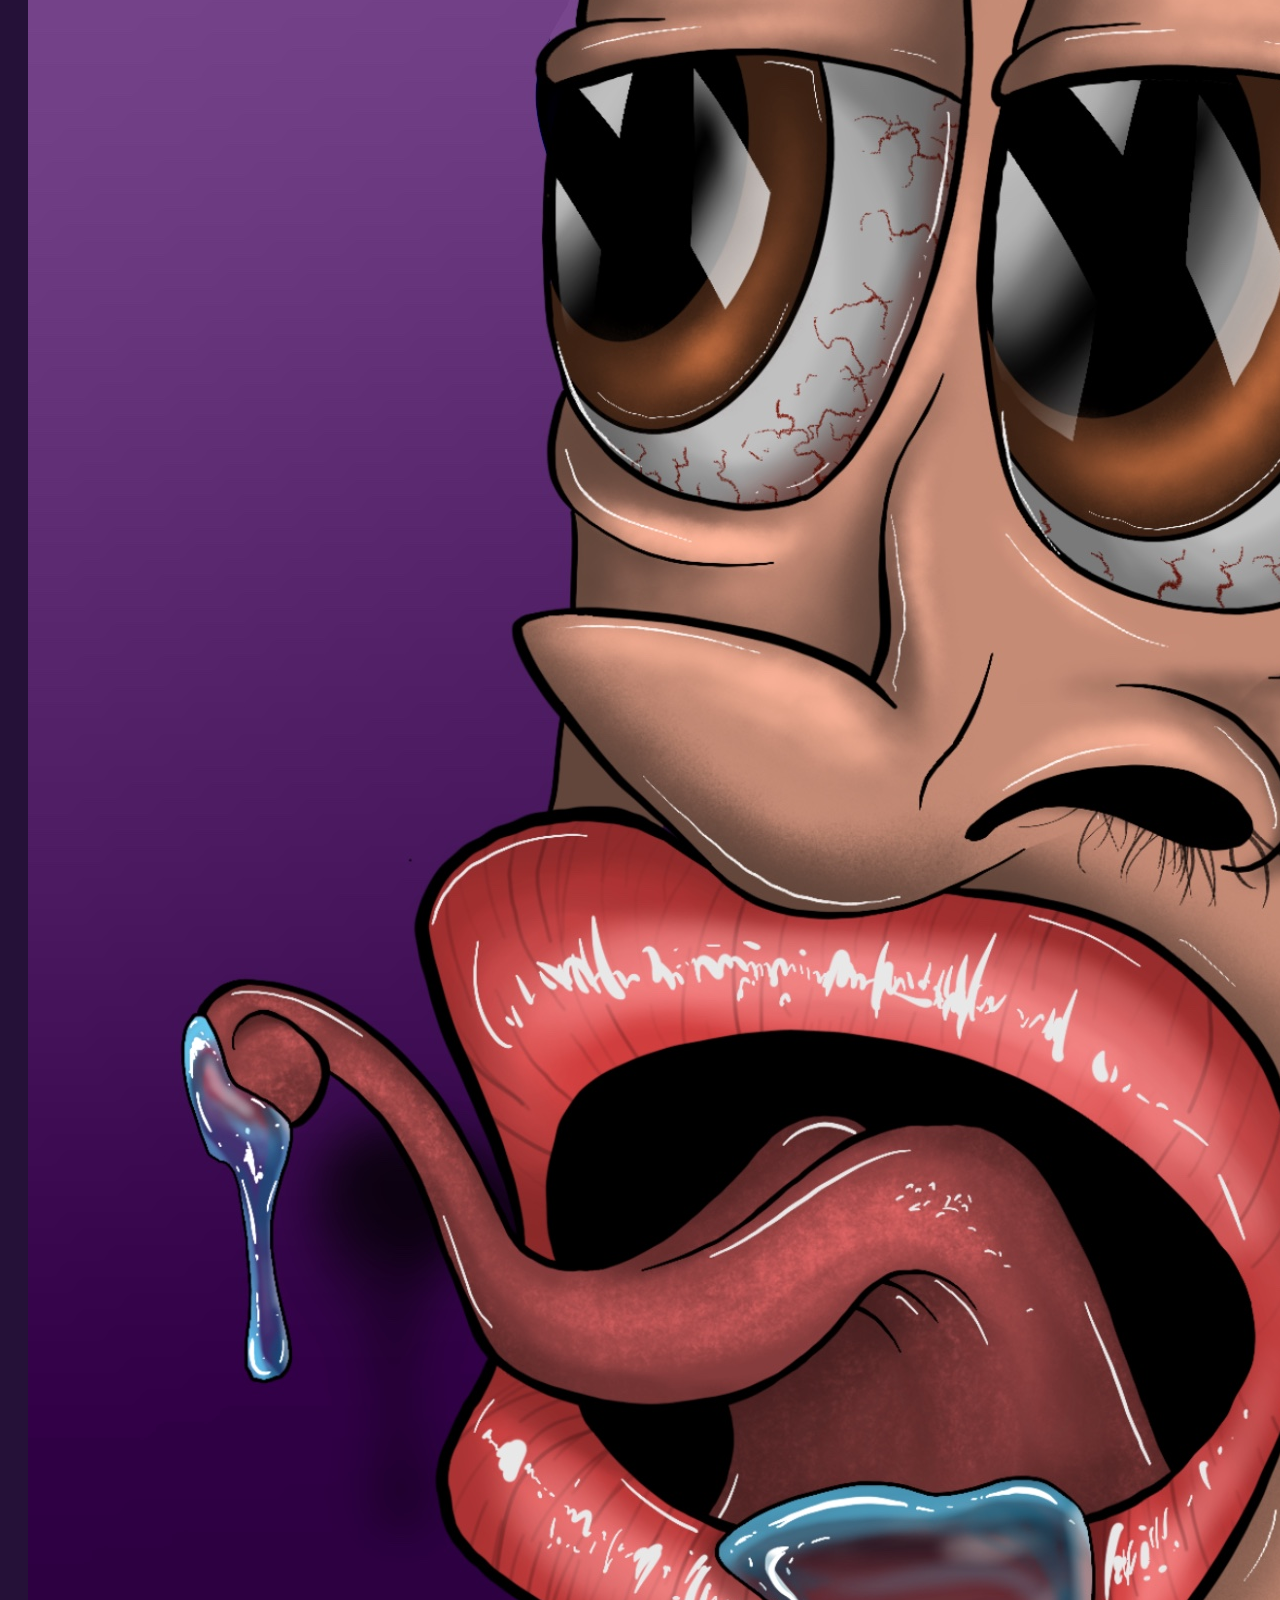
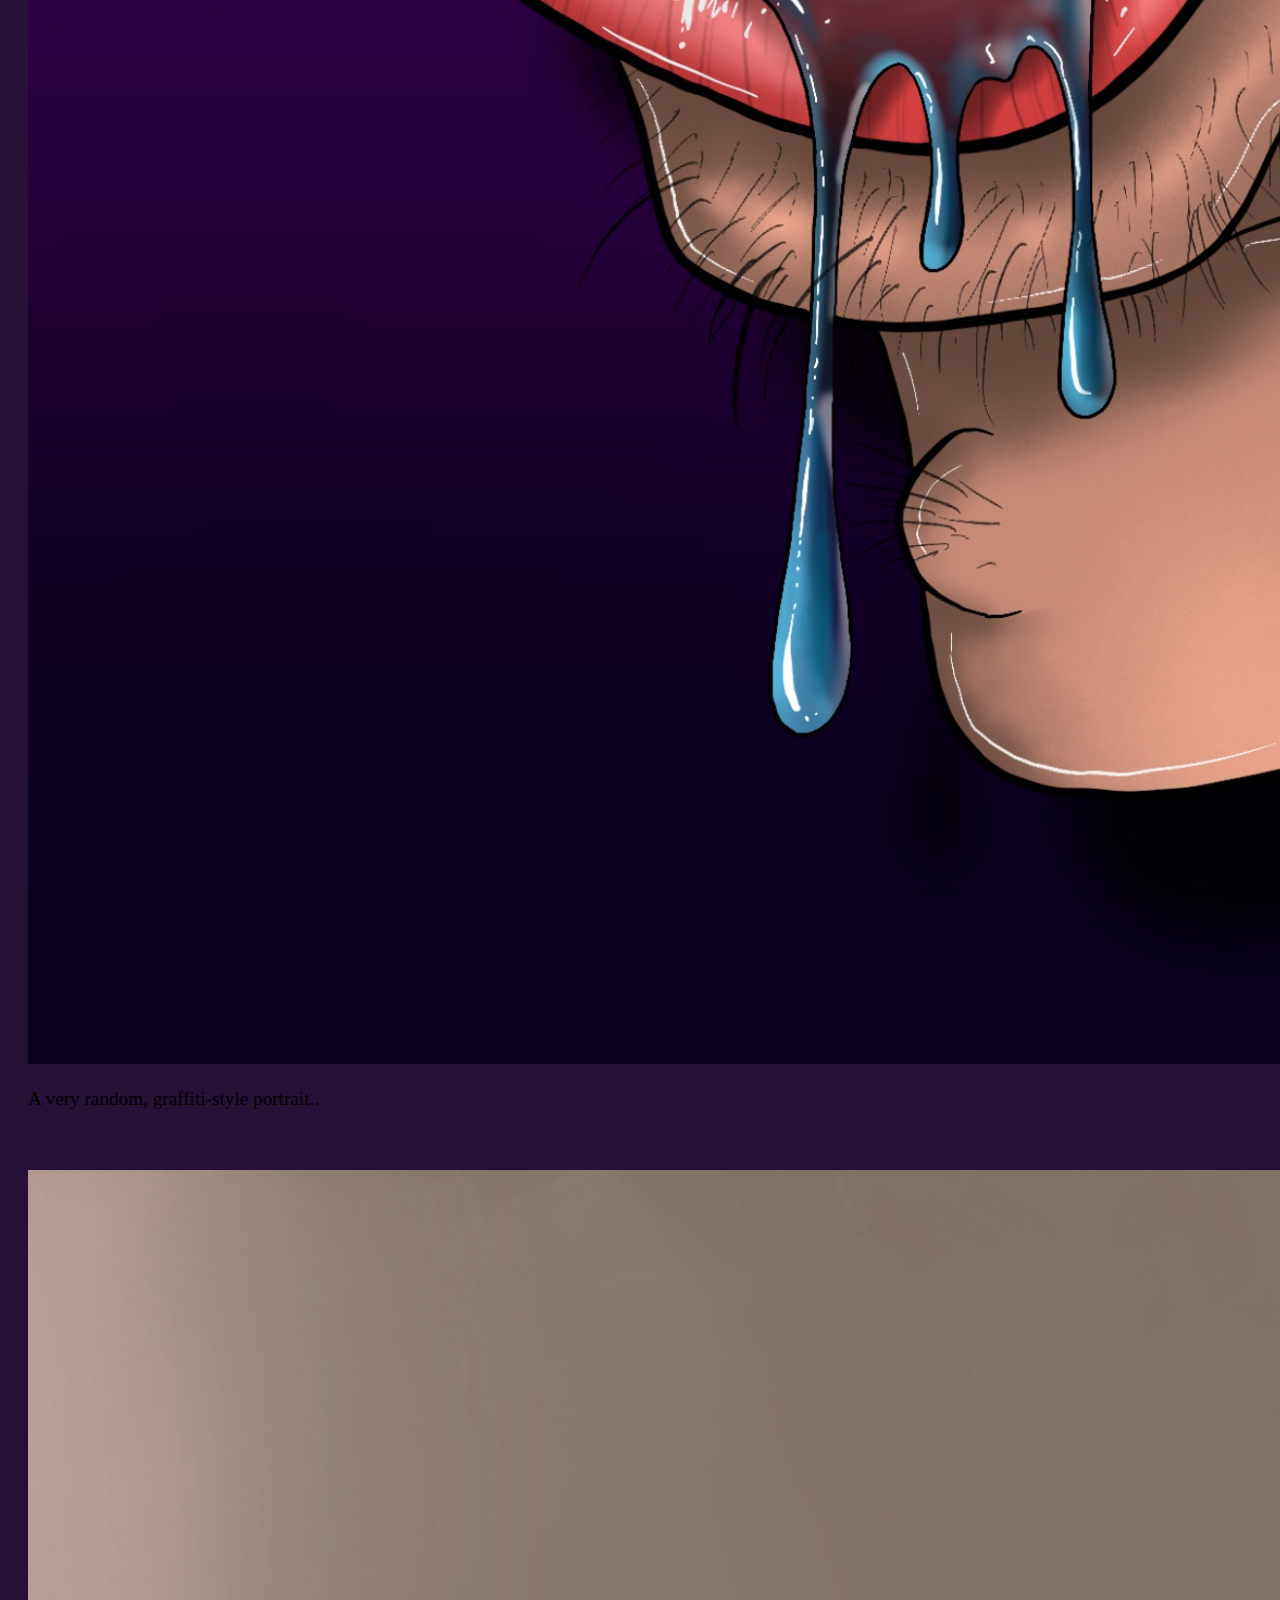
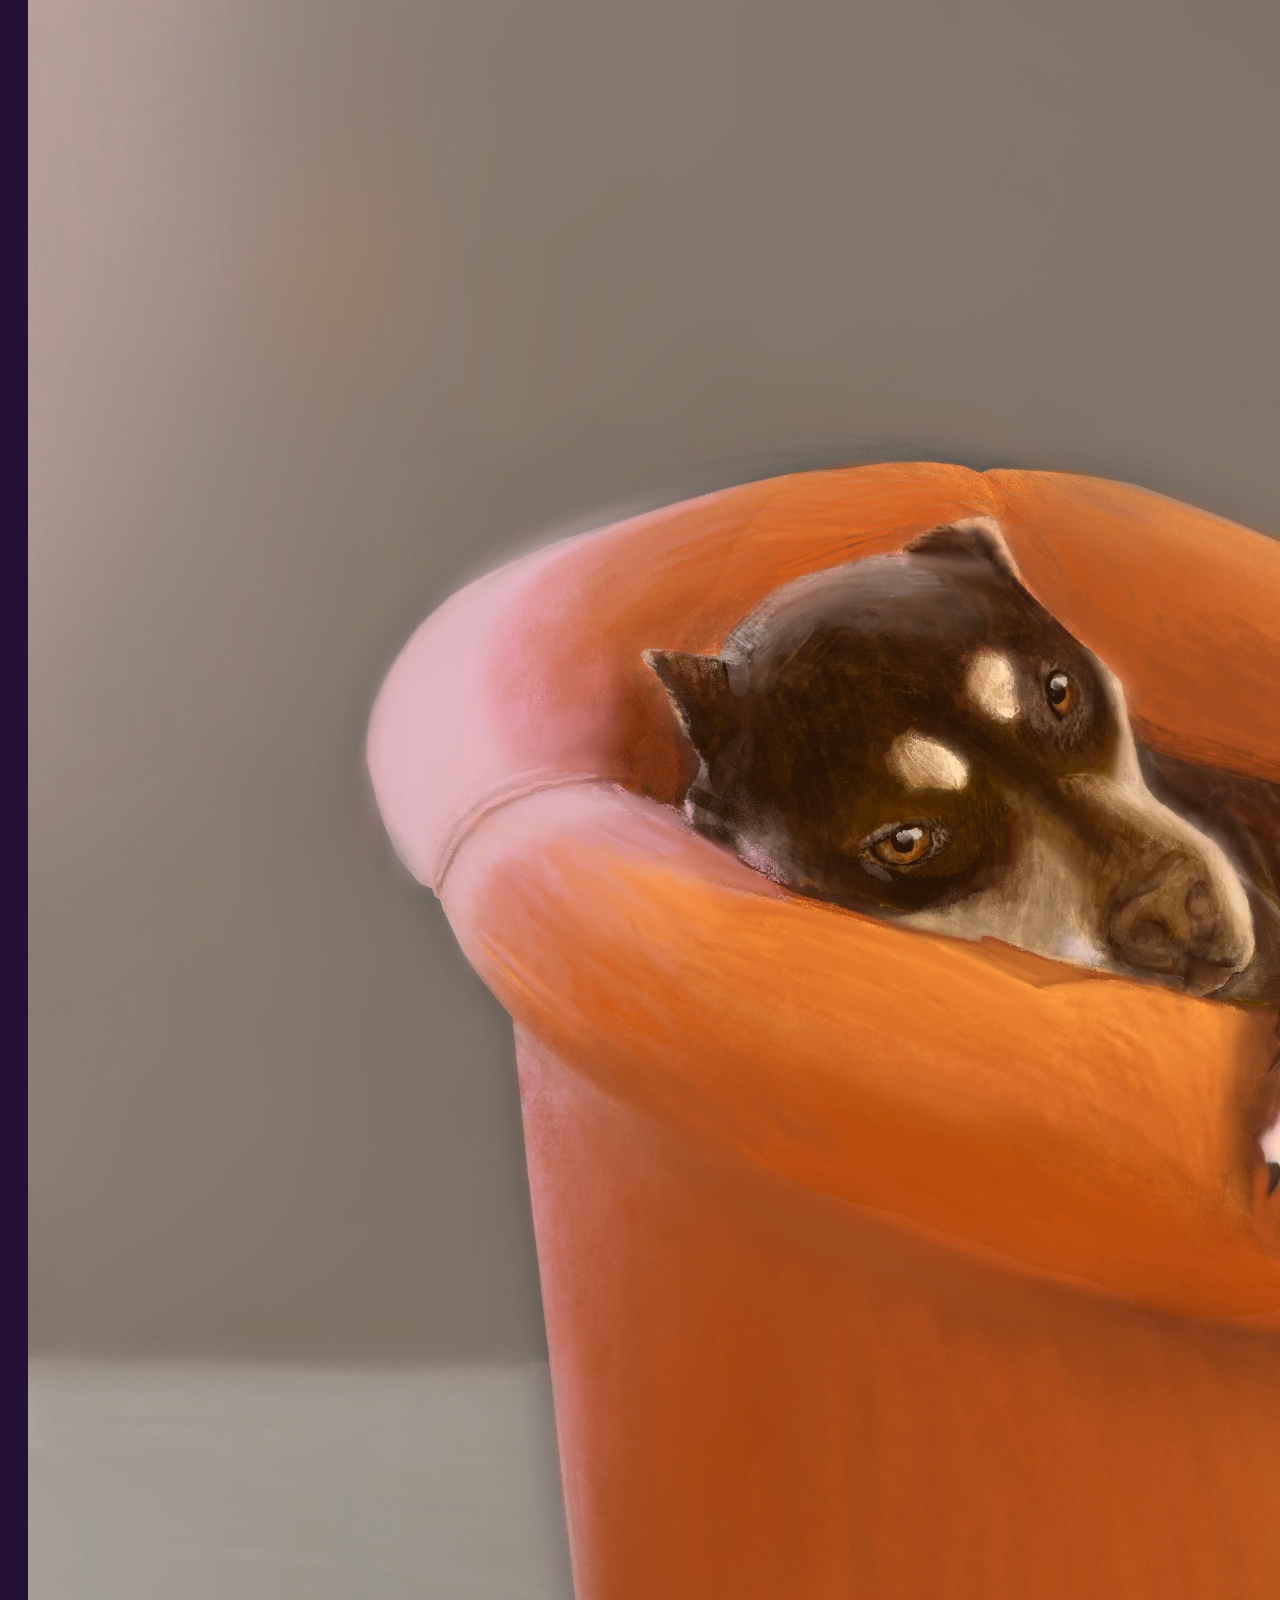
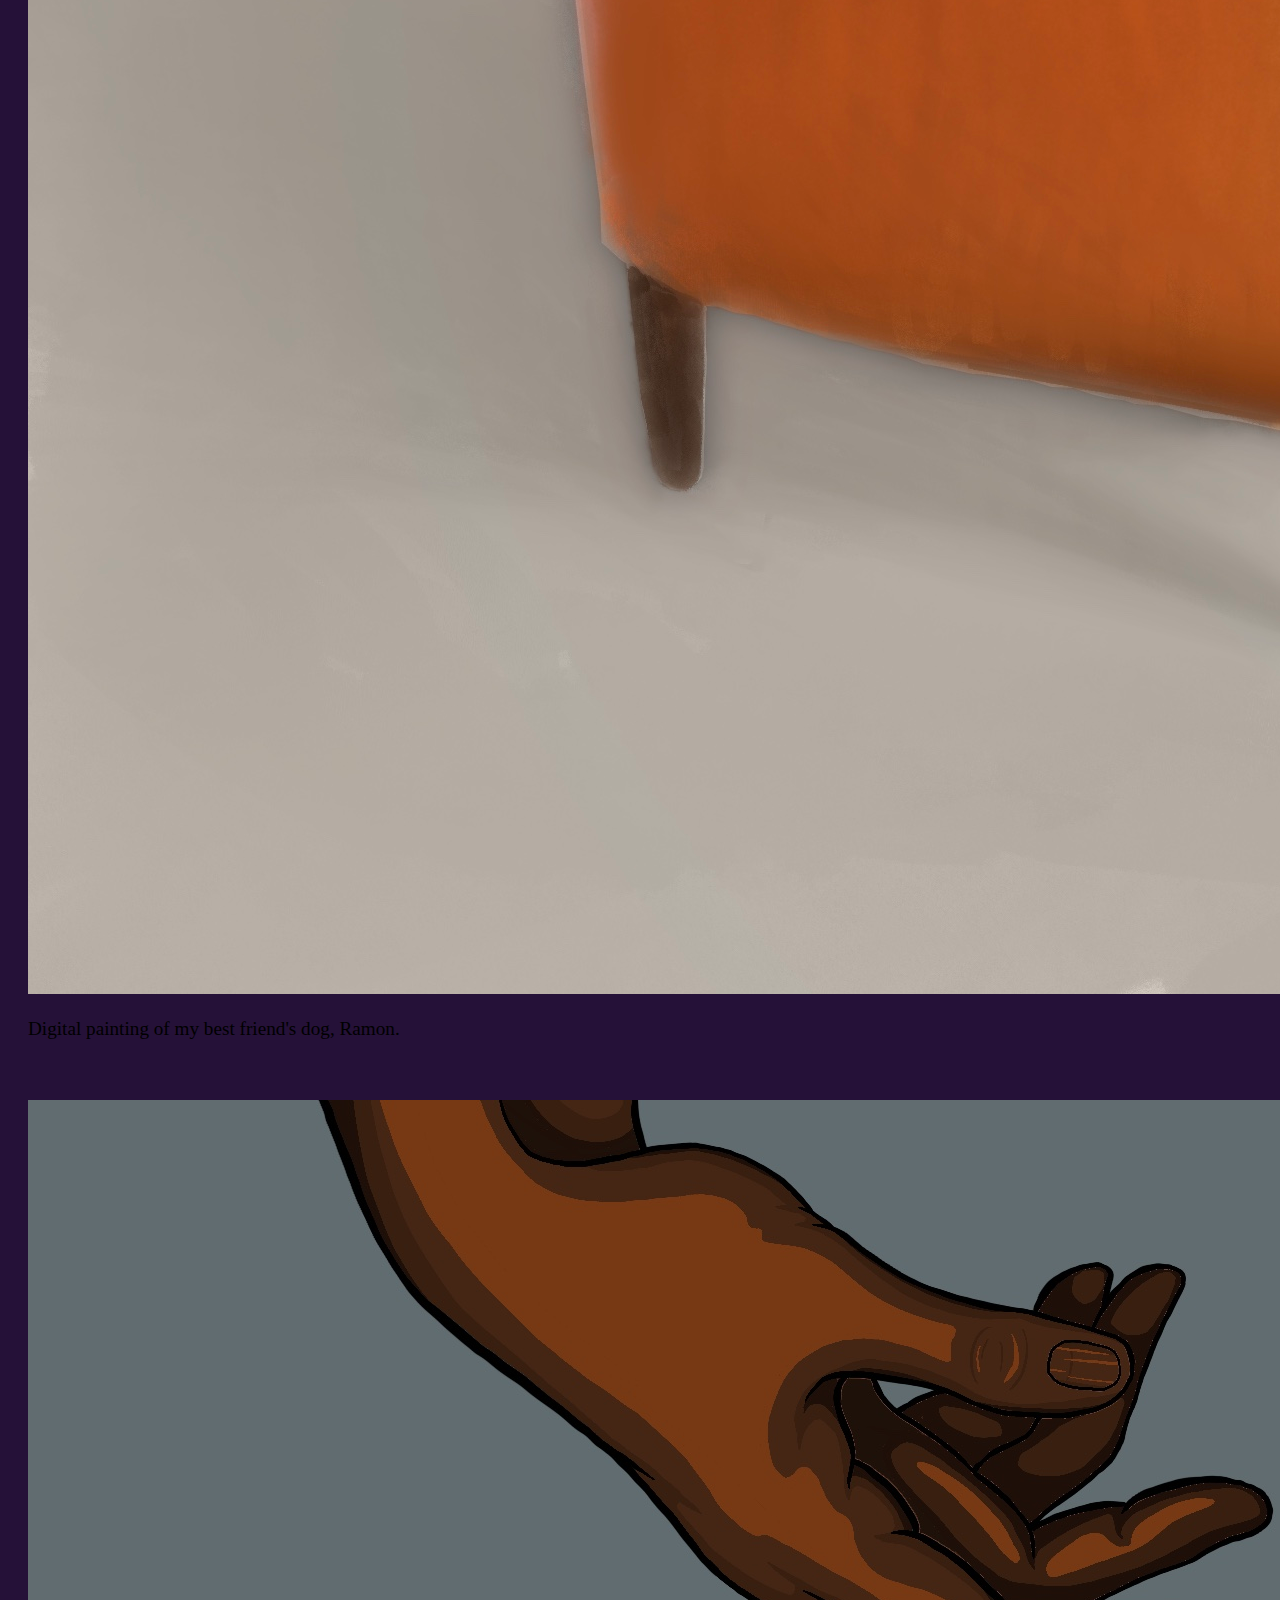
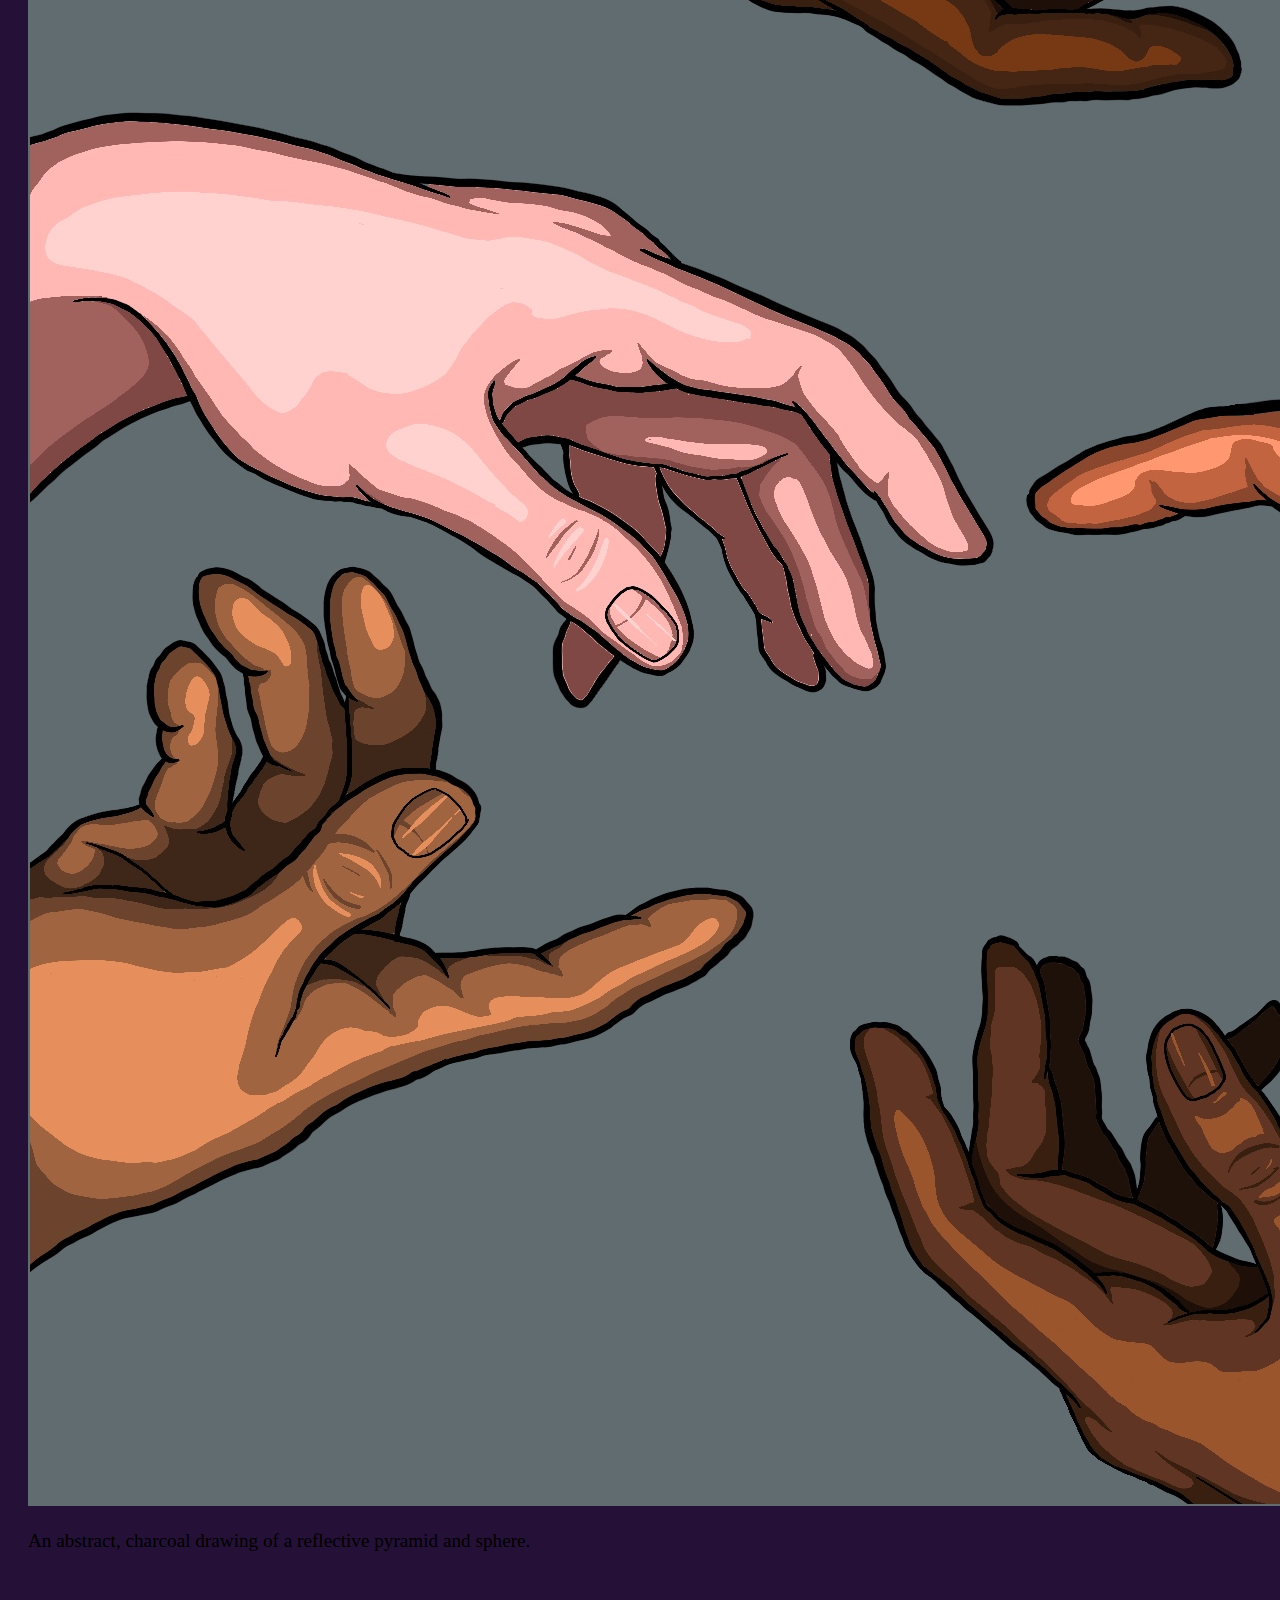
<file: work.html>
<!doctype html>
<html lang="en">
  <head>
    <meta charset="utf-8">
    <meta name="viewport" content="width=device-width, initial-scale=1">
    <title>My Portfolio</title>
    <link href="https://cdn.jsdelivr.net/npm/bootstrap@5.3.0-alpha3/dist/css/bootstrap.min.css" rel="stylesheet" integrity="sha384-KK94CHFLLe+nY2dmCWGMq91rCGa5gtU4mk92HdvYe+M/SXH301p5ILy+dN9+nJOZ" crossorigin="anonymous">
    <link href="styles.css" rel="stylesheet">
  </head>
    <body style="background-color: rgb(37, 17, 56);">
        <nav class="navbar navbar-expand-lg" style="background-color: rgb(65, 11, 116);">
            <div class="container-fluid">
                <a class="navbar-brand text-white" style="font-size:x-large;" href="#">Dimitris Stamatoukos' Portfolio</a>
                <button class="navbar-toggler" type="button" data-bs-toggle="collapse" data-bs-target="#navbarNavAltMarkup" aria-controls="navbarNavAltMarkup" aria-expanded="false" aria-label="Toggle navigation">
                    <span class="navbar-toggler-icon"></span>
                </button>
                <div class="collapse navbar-collapse" id="navbarNavAltMarkup">
                    <div class="navbar-nav">
                        <a class="nav-link active text-white-50" aria-current="page" href="home.html">Home</a>
                        <a class="nav-link text-white-50" href="work.html">My Work</a>
                        <a class="nav-link text-white-50" href="contact.html">Resume</a>
                    </div>
                </div>
            </div>
        </nav>
        <div class="container-lg">
            <h1 class="display-1 text-white">My Work</h1>
        </div>
        <div class="container-lg">
            <p class="text-white-50">
                Here you can see some of my favorite digital content. You will notice I dont have a specific drawing style because I like to be as versatile as possible... 
            </p>
          </div>
            <div class="container-fluid">
                <style>
                    .col-6{
                        padding: 20px;
                        margin: auto;
                    }
                </style>
                    <div class="row">
                        <div class="col-6">
                            <img src="pics/Bucephalus.jpg" class="img-fluid" alt="Bucephalus">
                            <p class="text-white-50">A painting of a statue of Bucephalus, Alexander the Great's horse.</p>
                        </div>
                        <div class="col-6">
                            <img src="pics/Eko.jpg" class="img-fluid" alt="Eko">
                            <p class="text-white-50">This a cartoon version of my pet dog, Eko.</p>
                        </div>
                    </div>
                    <div class="row">
                        <div class="col-6">
                            <img src="pics/Hybrid.jpg" class="img-fluid" alt="Hybrid">
                            <p class="text-white-50">A weird plant-human hybrid.</p>
                        </div>
                        <div class="col-6">
                            <img src="pics/portrait.jpg" class="img-fluid" alt="Portrait">
                            <p class="text-white-50">A very random, graffiti-style portrait..</p>
                        </div>
                    </div>
                    <div class="row">
                        <div class="col-6">
                            <img src="pics/Ramon.jpg" class="img-fluid" alt="Ramon">
                            <p class="text-white-50">Digital painting of my best friend's dog, Ramon.</p>
                        </div>
                        <div class="col-6">
                            <img src="pics/Blm_.jpg" class="img-fluid" alt="Blm">
                            <p class="text-white-50">An abstract, charcoal drawing of a reflective pyramid and sphere.
                        </div>
                    </div>
            </div>
     <script src="https://cdn.jsdelivr.net/npm/bootstrap@5.3.0-alpha3/dist/js/bootstrap.bundle.min.js" integrity="sha384-ENjdO4Dr2bkBIFxQpeoTz1HIcje39Wm4jDKdf19U8gI4ddQ3GYNS7NTKfAdVQSZe" crossorigin="anonymous"></script>
    </body>
</html>
</file>
<file: styles.css>
.display-1
{
    padding-top: 25px;
}

.text-white-50
{
    margin: auto;
    padding-top: 20px;
    padding-bottom: 20px;
    padding-left: 0px;
    padding-right: 0pxx;
    font-size:larger;
}

.container-lg
{
    font-family:sans-serif;
    padding-bottom: 3%;
    text-align: center;
}
</file>
